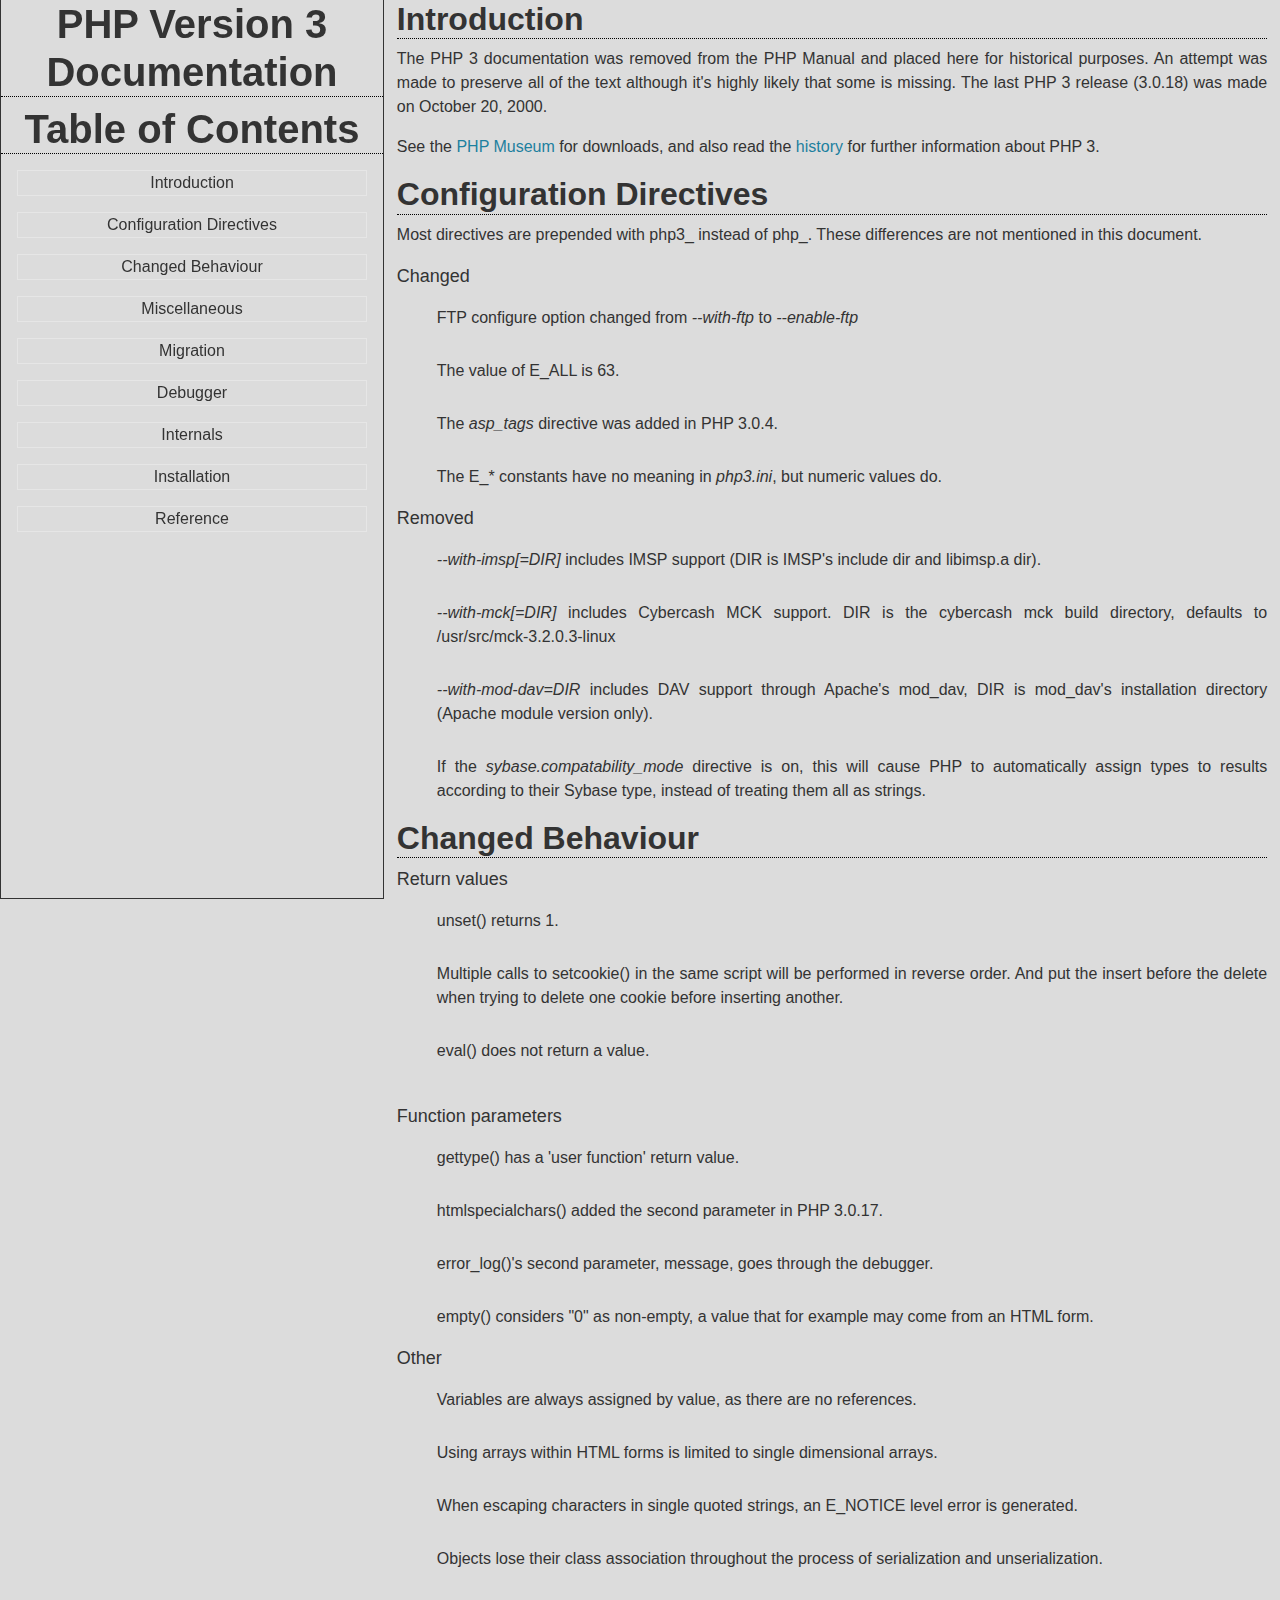
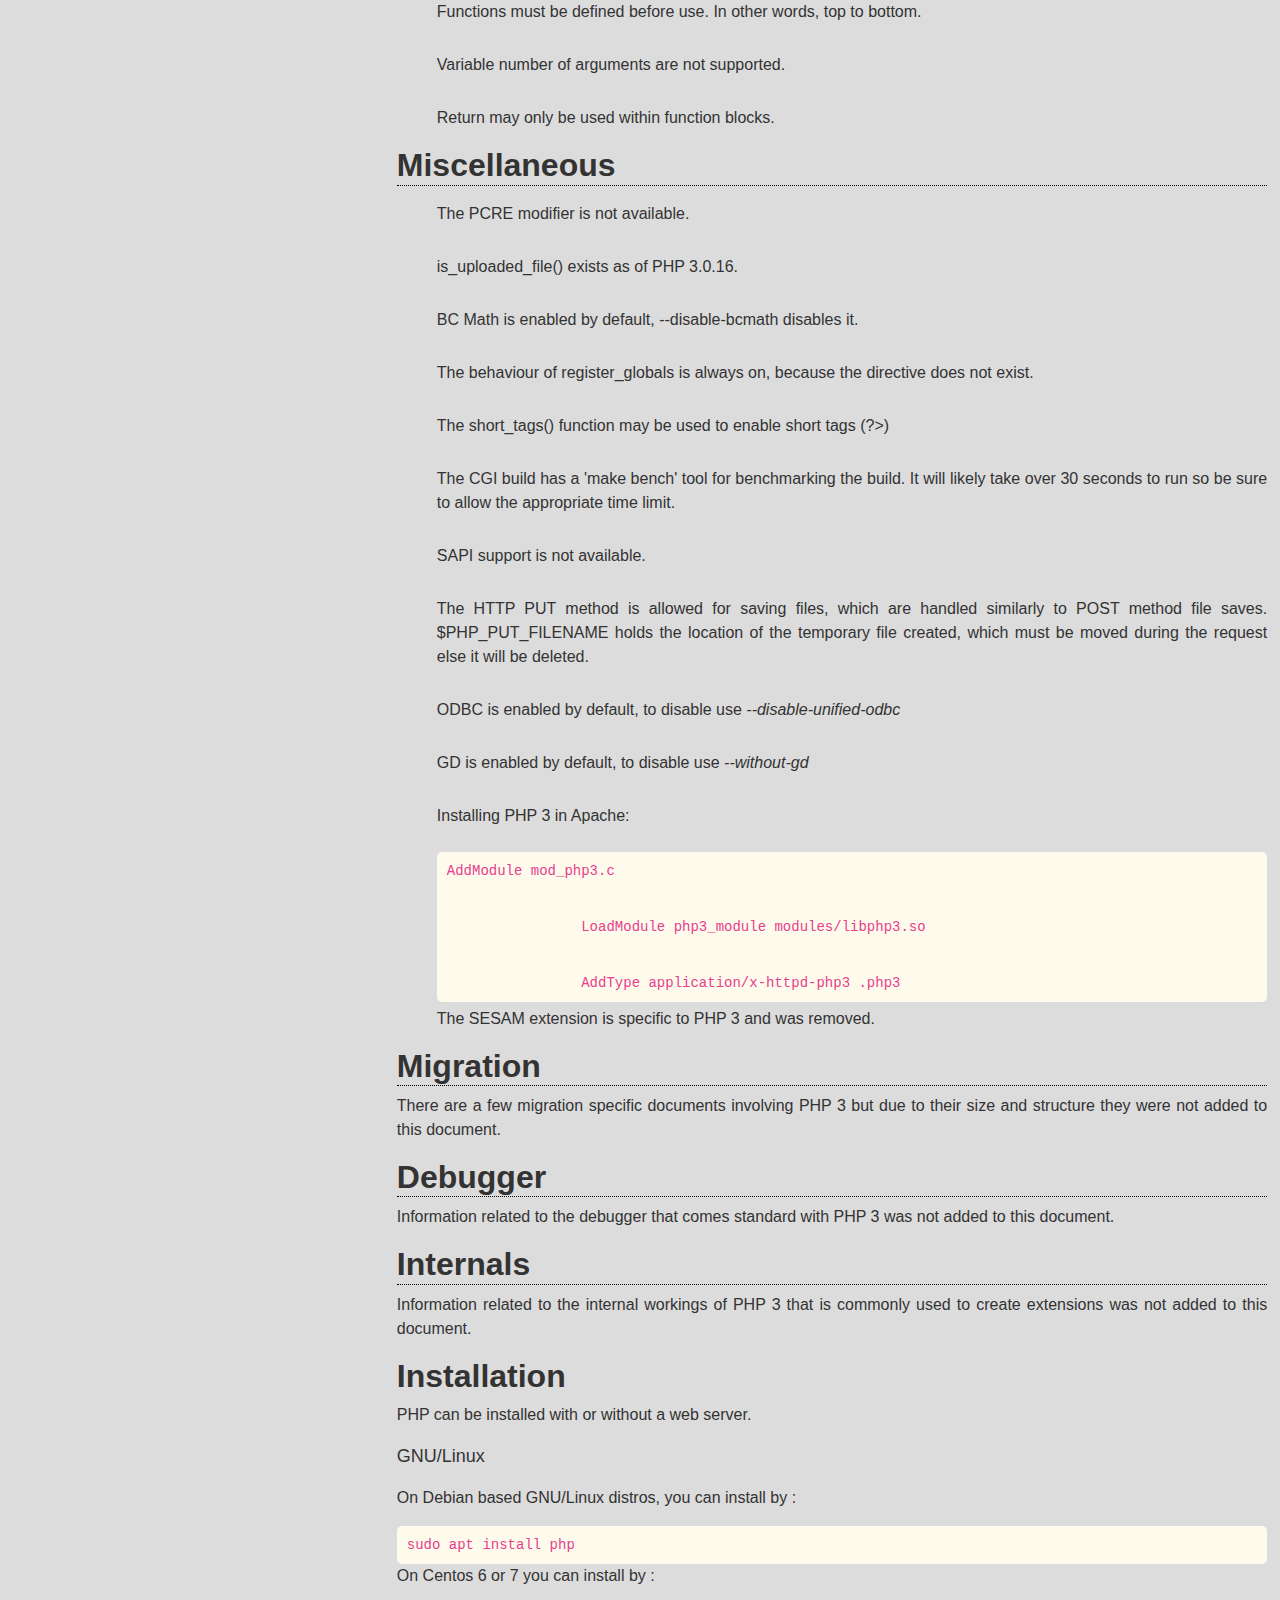
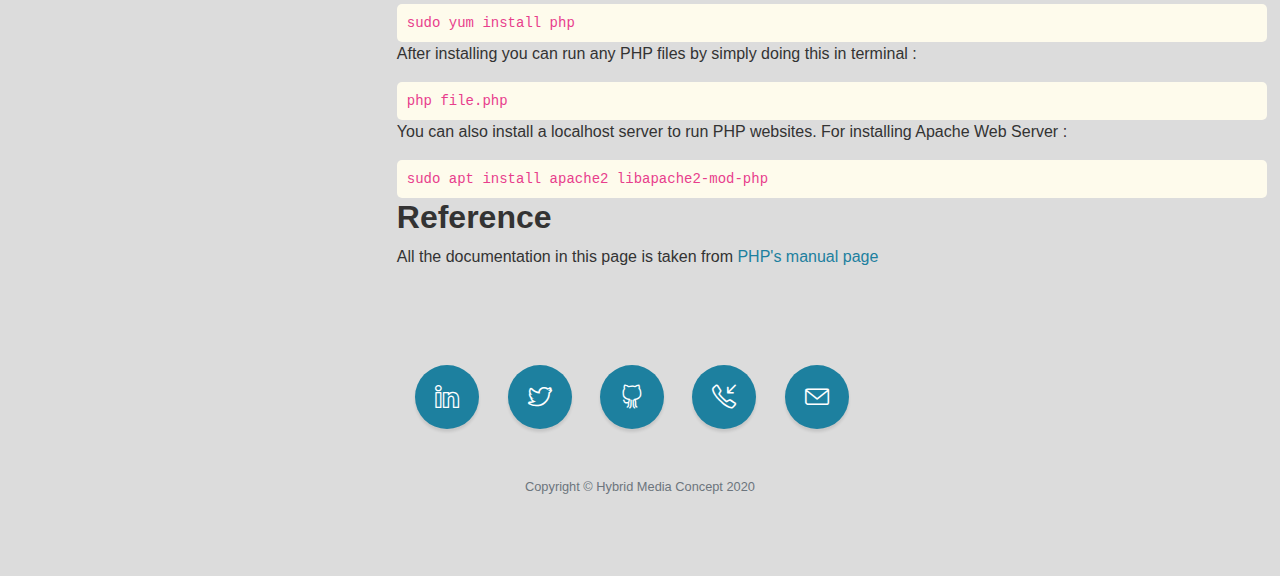
<file: Documentation/index.html>
<!DOCTYPE html>
<html lang="en">

<head>

  <meta charset="utf-8">
  <meta name="viewport" content="width=device-width, initial-scale=1, shrink-to-fit=no">
  <meta name="description" content="">
  <meta name="author" content="">

  <title>PHP Version 3 - Technical Documentation Page</title>

  <!-- Bootstrap Core CSS -->
  <link href="vendor/bootstrap/css/bootstrap.min.css" rel="stylesheet">

  <!-- Custom Fonts -->
  <link href="vendor/fontawesome-free/css/all.min.css" rel="stylesheet" type="text/css">
  <link href="https://fonts.googleapis.com/css?family=Source+Sans+Pro:300,400,700,300italic,400italic,700italic" rel="stylesheet" type="text/css">
  <link href="vendor/simple-line-icons/css/simple-line-icons.css" rel="stylesheet">

  <!-- Custom CSS -->
  <link href="css/stylish-portfolio.min.css" rel="stylesheet">
    
  <style>
    body {
  font-family: 'Open Sans',Arial,sans-serif;
  line-height: 1.5;
  color: hsl(0, 0%, 20%);
}
    #navbar {
  position: fixed;
  top: -1px;
  left: 0px;
  width: 30vw;
  height: 100%;
  border-style: solid;
  border-width: 1px;
}

#navbar header {
  text-align: center;
}

#nav-list {
  list-style: none;
  padding-left: 0px;
  overflow-y:auto;
}

#nav-list li {
  border-style: solid;
  border-width: 1px;
  border-color: hsl(0, 0%, 90%);
  text-align: center;
}

#nav-list li:hover {
  animation-name: nav-list-item-color;
  animation-duration: 90ms;
  animation-fill-mode: forwards;
}

@keyframes nav-list-item-color {
  100% {
      background-color: hsl(200, 70%, 90%);
      border-width: 2px;
      border-color: hsl(200, 70%, 30%);
  }
}

.nav-link {
  text-decoration: inherit;
  color: inherit;
}

main {
  margin-left: 31vw;
  margin-right: 1vw;
}

main ol {
  list-style: disc;
}

main li {
  margin-top: 5px;
}

.main-section {
  text-align: justify;
}

code{
  background-color: hsl(50, 90%, 96%);
  display:block;
  line-height: 2;
  white-space: pre;
  word-wrap: normal;
  border-radius:5px;
  padding: 5px;
  padding-left: 10px;
}

@media(max-width: 950px) {
  #navbar {
    position: relative;
    width: 100%;
    border-style: none;
    height: auto;
  }
  #nav-list {
    max-height: 35vh;
    width: 100%;
  }
 
  main {
    margin: auto;
    margin-left: 1vw;
    margin-right: 1vw;
  }
}
</style>
</head>

<body style="background-color:#DCDCDC;" id="page-top">

  <!-- Nav Bar -->
  <nav id="navbar">
    <header>
      <h1 style="border-bottom: 1px dotted #000;">PHP Version 3 Documentation</h1>
      <h1 style="border-bottom: 1px dotted #000;">Table of Contents</h1>
    </header>
    <ol id="nav-list">
      <a href="#introduction" class="nav-link"><li>Introduction</li></a>
      <a href="#configuration_directives" class="nav-link"><li>Configuration Directives</li></a>
      <a href="#changed_behaviour" class="nav-link"><li>Changed Behaviour</li></a>
      <a href="#miscellaneous" class="nav-link"><li>Miscellaneous</li></a>
      <a href="#migration" class="nav-link"><li>Migration</li></a>
      <a href="#debugger" class="nav-link">
      <li>Debugger</li></a>
      <a href="#internals" class="nav-link"><li>Internals</li></a>
      <a href="#installation" class="nav-link"><li>Installation</li></a>
	  <a href="#reference" class="nav-link"><li>Reference</li></a>
    </ol>
  </nav>
    
    <main id="main-doc">

  <!-- Introduction -->
  <section id="introduction" class="main-section">
      <header>
        <h2 style="border-bottom: 1px dotted #000;">Introduction</h2>
      </header>
      <article>
      <p>
        The PHP 3 documentation was removed from the PHP Manual and placed here for historical purposes. An attempt was made to preserve all of the text although it's highly likely that some is missing. The last PHP 3 release (3.0.18) was made on October 20, 2000.
      </p>
      <p>
        See the <a href="https://museum.php.net/">PHP Museum</a> for downloads, and also read the <a href="https://www.php.net/history">history</a> for further information about PHP 3.
      </p>
      </article>
    </section>

  <!-- Configuration Directives -->
  <section id="configuration_directives" class="main-section">
      <header>
        <h2 style="border-bottom: 1px dotted #000;">Configuration Directives</h2>
      </header>
      <article>
      <p>Most directives are prepended with php3_ instead of php_. These differences are not mentioned in this document.</p>
      <p style="font-size:large;">Changed</p>
      <p>
        <ol style="list-style:none;">
          <li>FTP configure option changed from <em>--with-ftp</em> to <em>--enable-ftp</em></li><br>
          <li>The value of E_ALL is 63.</li><br>
          <li>The <em>asp_tags</em> directive was added in PHP 3.0.4.</li><br>
          <li>The E_* constants have no meaning in <em>php3.ini</em>, but numeric values do.</li>
        </ol>
      </p>
      <p style="font-size:large;">Removed</p>
      <p>
        <ol style="list-style:none;">
          <li><em>--with-imsp[=DIR]</em> includes IMSP support (DIR is IMSP's include dir and libimsp.a dir).</li><br>
          <li><em>--with-mck[=DIR]</em> includes Cybercash MCK support. DIR is the cybercash mck build directory, defaults to /usr/src/mck-3.2.0.3-linux</li><br>
          <li><em>--with-mod-dav=DIR</em> includes DAV support through Apache's mod_dav, DIR is mod_dav's installation directory (Apache module version only).</li><br>
          <li>If the <em>sybase.compatability_mode</em> directive is on, this will cause PHP to automatically assign types to results according to their Sybase type, instead of treating them all as strings.</li>
        </ol>
      </p>
      </article>
    </section>

  <!-- Changed Behaviour -->
  <section id="changed_behaviour" class="main-section">
      <header>
        <h2 style="border-bottom: 1px dotted #000;">Changed Behaviour</h2>
      </header>
      <article>
      <p style="font-size:large;">Return values</p>
      <p>
        <ol style="list-style:none;">
          <li>unset() returns 1.</li><br>
          <li>Multiple calls to setcookie() in the same script will be performed in reverse order. And put the insert before the delete when trying to delete one cookie before inserting another.</li><br>
          <li>eval() does not return a value.</li><br>
        </ol>
      </p>
      <p style="font-size:large;">Function parameters</p>
      <p>
        <ol style="list-style:none;">
          <li>gettype() has a 'user function' return value.</li><br>
          <li>htmlspecialchars() added the second parameter in PHP 3.0.17.</li><br>
          <li>error_log()'s second parameter, message, goes through the debugger.</li><br>
          <li>empty() considers "0" as non-empty, a value that for example may come from an HTML form.</li>
        </ol>
      </p>
      <p style="font-size:large;">Other</p>
      <p>
        <ol style="list-style:none;">
          <li>Variables are always assigned by value, as there are no references.</li><br>
          <li>Using arrays within HTML forms is limited to single dimensional arrays.</li><br>
          <li>When escaping characters in single quoted strings, an E_NOTICE level error is generated.</li><br>
          <li>Objects lose their class association throughout the process of serialization and unserialization.</li><br>
          <li>Functions must be defined before use. In other words, top to bottom.</li><br>
          <li>Variable number of arguments are not supported.</li><br>
          <li>Return may only be used within function blocks.</li>
        </ol>
      </p>
      </article>
    </section>

  <!-- Miscellaneous -->
  <section id="miscellaneous" class="main-section">
      <header>
        <h2 style="border-bottom: 1px dotted #000;">Miscellaneous</h2>
      </header>
      <article>
      <p>
        <ol style="list-style:none;">
          <li>The PCRE modifier is not available.</li><br>
          <li>is_uploaded_file() exists as of PHP 3.0.16.</li><br>
          <li>BC Math is enabled by default, --disable-bcmath disables it.</li><br>
          <li>The behaviour of register_globals is always on, because the directive does not exist.</li><br>
          <li>The short_tags() function may be used to enable short tags (?>)</li><br>
          <li>The CGI build has a 'make bench' tool for benchmarking the build. It will likely take over 30 seconds to run so be sure to allow the appropriate time limit.</li><br>
          <li>SAPI support is not available.</li><br>
          <li>The HTTP PUT method is allowed for saving files, which are handled similarly to POST method file saves. $PHP_PUT_FILENAME holds the location of the temporary file created, which must be moved during the request else it will be deleted.</li><br>
          <li>ODBC is enabled by default, to disable use <em>--disable-unified-odbc</em></li><br>
          <li>GD is enabled by default, to disable use <em>--without-gd</em></li><br>
          <li>Installing PHP 3 in Apache:</li><br>
           <code>AddModule mod_php3.c<br>
                LoadModule php3_module modules/libphp3.so<br>
                AddType application/x-httpd-php3 .php3</code>
          <li>The SESAM extension is specific to PHP 3 and was removed.</li>
        </ol>
      </p>
      </article>
    </section>

  <!-- Migration -->
  <section id="migration" class="main-section">
      <header>
        <h2 style="border-bottom: 1px dotted #000;">Migration</h2>
      </header>
      <article>
      <p>
        There are a few migration specific documents involving PHP 3 but due to their size and structure they were not added to this document.
      </p>
      </article>
    </section>

  <!-- Debugger -->
  <section id="debugger" class="main-section">
      <header>
        <h2 style="border-bottom: 1px dotted #000;">Debugger</h2>
      </header>
      <article>
      <p>
        Information related to the debugger that comes standard with PHP 3 was not added to this document.
      </p>
      </article>
    </section>

  <!-- Internals -->
    <section id="internals" class="main-section">
      <header>
        <h2 style="border-bottom: 1px dotted #000;">Internals</h2>
      </header>
      <article>
      <p>
        Information related to the internal workings of PHP 3 that is commonly used to create extensions was not added to this document.
      </p>
      </article>
    </section>

   <!-- Installation -->
    <section id="installation" class="main-section">
      <header>
        <h2>Installation</h2>
      </header>
      <article>
      <p>PHP can be installed with or without a web server.</p>
      <p style="font-size:large;">GNU/Linux</p>
      <p>On Debian based GNU/Linux distros, you can install by :</p>
      <code>sudo apt install php</code>
      <p>On Centos 6 or 7 you can install by :</p>
      <code>sudo yum install php</code>
      <p>After installing you can run any PHP files by simply doing this in terminal :</p>
      <code>php file.php</code>
      <p>You can also install a localhost server to run PHP websites. For installing Apache Web Server :</p>
      <code>sudo apt install apache2 libapache2-mod-php</code>
      </article>
    </section>

  <!-- Reference -->
    <section id="reference" class="main-section">
      <header>
        <h2>Reference</h2>
      </header>
      <article>
      <p>All the documentation in this page is taken from <a href="https://www.php.net/manual/php3.php">PHP's manual page</a></p>
      </article>
    </section>
  </main>

  <!-- Footer -->
  <footer class="footer text-center">
    <div class="container">
      <ul class="list-inline mb-5">
        <li class="list-inline-item">
          <a class="social-link rounded-circle text-white mr-3" href="https://www.linkedin.com/in/collins-okwologu-a80955b1/">
            <i class="icon-social-linkedin"></i>
          </a>
        </li>
        <li class="list-inline-item">
          <a class="social-link rounded-circle text-white mr-3" href="https://twitter.com/Okwologu_">
            <i class="icon-social-twitter"></i>
          </a>
        </li>
        <li class="list-inline-item">
          <a class="social-link rounded-circle text-white mr-3" href="https://github.com/Collins975">
            <i class="icon-social-github"></i>
          </a>
        </li>
        <li class="list-inline-item">
          <a class="social-link rounded-circle text-white mr-3" href="tel:+234-706-380-9035">
            <i class="icon-call-in"></i>
          </a>
        </li>
        <li class="list-inline-item">
          <a class="social-link rounded-circle text-white mr-3" href="mailto: collinsokwologu975@gmail.com">
            <i class="icon-envelope"></i>
          </a>
        </li>
      </ul>
      <p class="text-muted small mb-0">Copyright &copy; Hybrid Media Concept 2020</p>
    </div>
  </footer>

  <!-- Scroll to Top Button-->
  <a class="scroll-to-top rounded js-scroll-trigger" href="#page-top">
    <i class="fas fa-angle-up"></i>
  </a>

  <!-- Bootstrap core JavaScript -->
  <script src="vendor/jquery/jquery.min.js"></script>
  <script src="vendor/bootstrap/js/bootstrap.bundle.min.js"></script>

  <!-- Plugin JavaScript -->
  <script src="vendor/jquery-easing/jquery.easing.min.js"></script>

  <!-- Custom scripts for this template -->
  <script src="js/stylish-portfolio.min.js"></script>

</body>

</html>
</file>
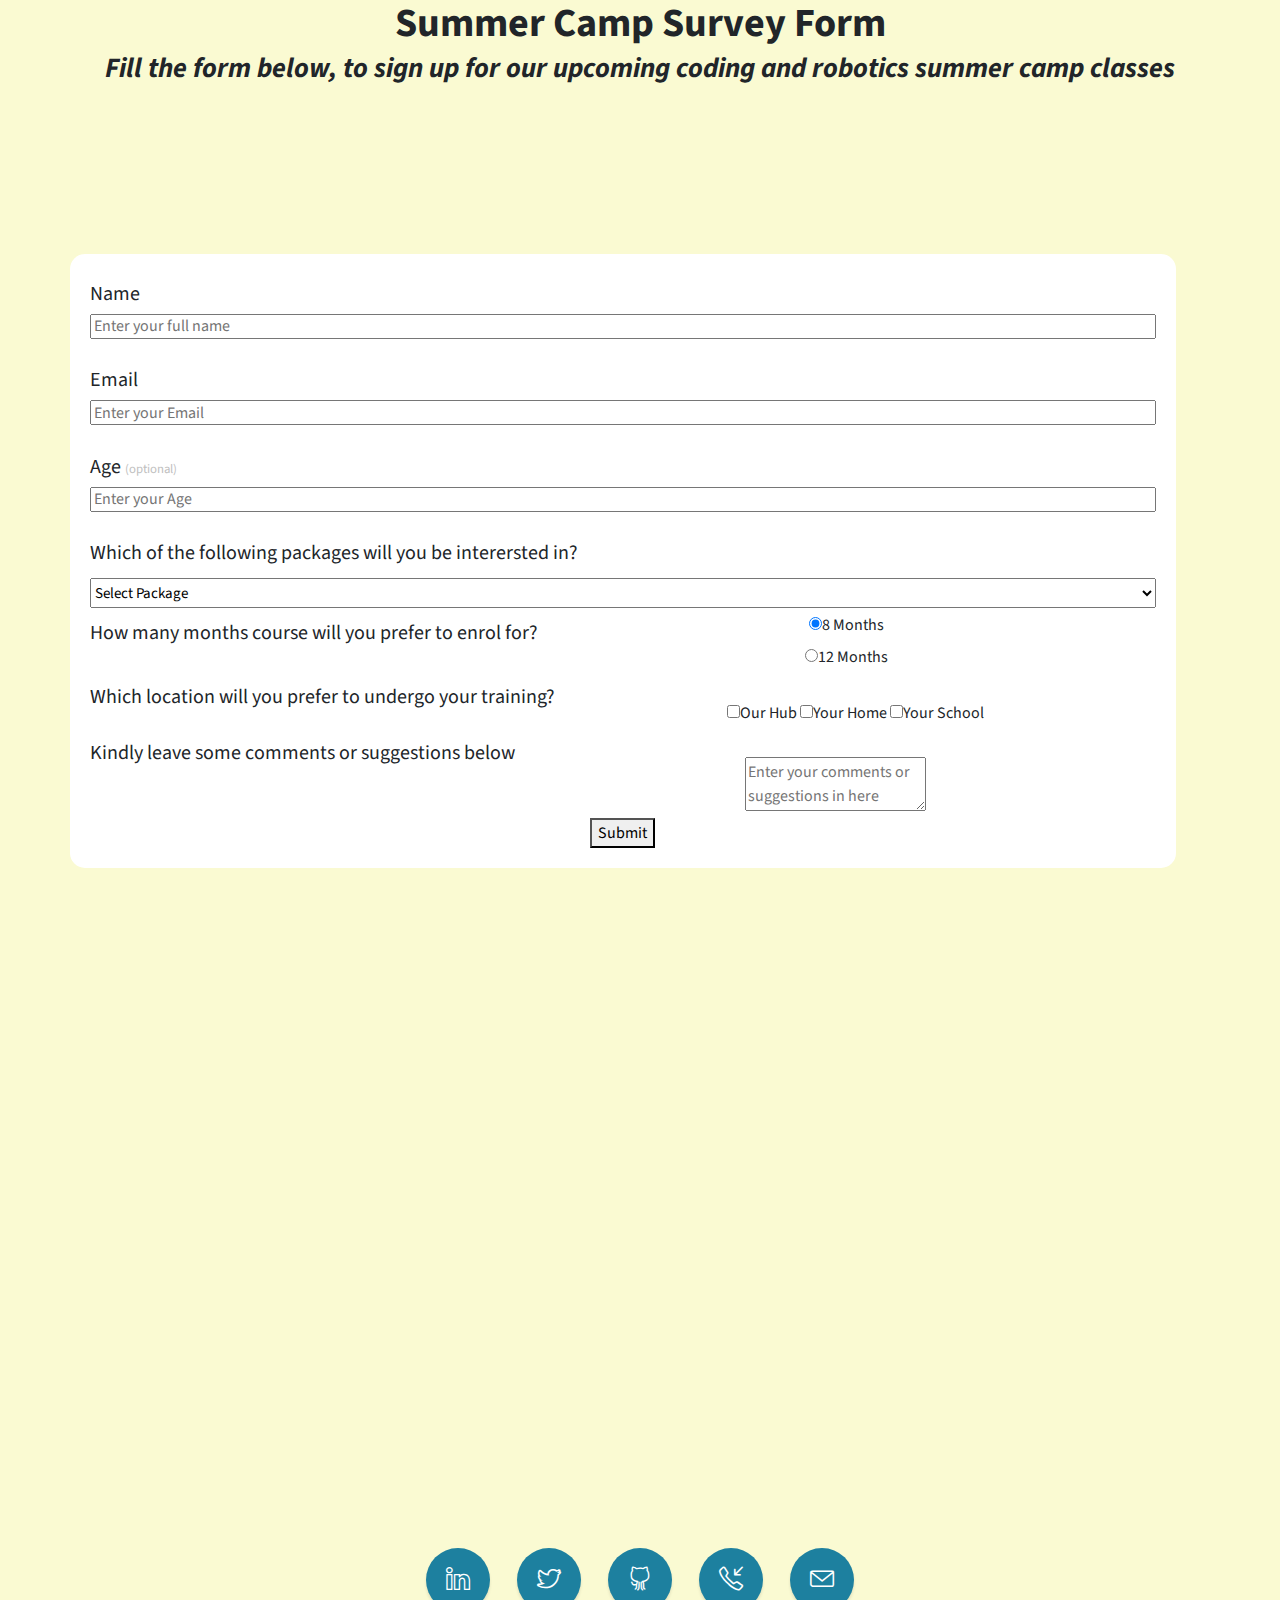
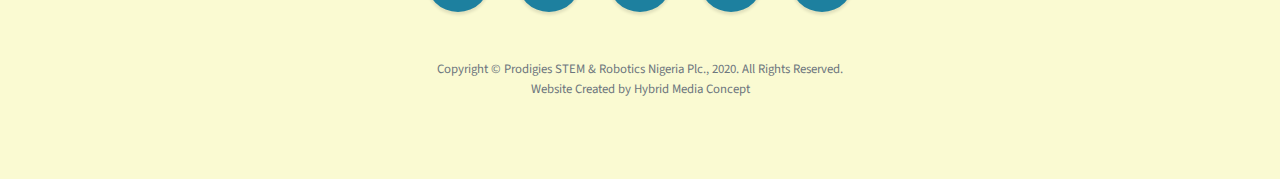
<file: Form/index.html>
<!DOCTYPE html>
<html lang="en">

<head>

  <meta charset="utf-8">
  <meta name="viewport" content="width=device-width, initial-scale=1, shrink-to-fit=no">
  <meta name="description" content="">
  <meta name="author" content="">

  <title>Prodigies - STEM & Robotics</title>

  <!-- Bootstrap Core CSS -->
  <link href="vendor/bootstrap/css/bootstrap.min.css" rel="stylesheet">

  <!-- Custom Fonts -->
  <link href="vendor/fontawesome-free/css/all.min.css" rel="stylesheet" type="text/css">
  <link href="https://fonts.googleapis.com/css?family=Source+Sans+Pro:300,400,700,300italic,400italic,700italic" rel="stylesheet" type="text/css">
  <link href="vendor/simple-line-icons/css/simple-line-icons.css" rel="stylesheet">

  <!-- Custom CSS -->
  <link href="css/stylish-portfolio.min.css" rel="stylesheet">

</head>

<body style="background-color:lightgoldenrodyellow;" id="page-top">

  <!-- Header -->
  <header class="d-flex">
    <div class="container text-center my-auto">
      <h1 class="mb-1">Summer Camp Survey Form</h1>
      <h3 class="mb-5">
        <em>Fill the form below, to sign up for our upcoming coding and robotics summer camp classes</em>
      </h3>
  </header>

  <!-- Form -->
  <section class="content-section" id="about">
    <div class="container text-center">
      <div class="row">
        <form style="background-color:white; width:97%; border-radius:15px; padding:20px;" id="survey-form">
    <div style="margin:0 auto 1.35rem auto; padding:0.35;">
      <label style="float: left; font-size :20px; margin: 5px 0 5px 0;" id="name-label" for="name">Name</label>
      <input style="height: 25px; width:100%;" type="text" name="name" id="name" placeholder="Enter your full name" required />
    </div>
    <div style="margin:0 auto 1.35rem auto; padding:0.35;">
      <label style="float: left; font-size :20px; margin: 5px 0 5px 0;" id="email-label" for="email">Email</label>
      <input style="height: 25px; width:100%;" type="email" name="email" id="email" placeholder="Enter your Email" required /> 
    </div>
    <div style="margin:0 auto 1.35rem auto; padding:0.35;">
      <label style="float: left; font-size :20px; margin: 5px 0 5px 0;" id="number-label" for="number">Age<span style="margin-left: 0.25rem; font-size: 0.8rem; color: #C0C0C0;">(optional)</span></label>
      <input style="height: 25px; width:100%;" type="number" name="age" id="number" min="5" max="18" placeholder="Enter your Age" />
    </div>
    <div style="margin:0 auto 1.35rem auto; padding:0.35;">
      <p style="float: left; font-size :20px; margin: 5px 0 5px 0;">Which of the following packages will you be interersted in?</p>
      <select p style="float: left; font-size :15px; margin:5px 0 5px 0; height:30px; width:100%;" id="dropdown" name="role" required>
        <option disabled selected value>Select Package</option>
        <option value="coding">Coding</option>
        <option value="robotics">Robotics</option>
        <option value="game-design">Game Design</option>
        <option value="html-css">Html & CSS</option>
      </select>
    </div>
    <div>
      <p style="float: left; font-size :20px; margin: 5px 0 5px 0;">How many months course will you prefer to enrol for?</p><br>
      <label><input name="coding-robotics" value="8-months" type="radio" checked />8 Months</label><br>
      <label><input name="coding-robotics" value="12-months" type="radio" />12 Months</label><br>
    </div>
    <div>
      <P style="float: left; font-size :20px; margin: 5px 0 5px 0;">Which location will you prefer to undergo your training?</p><br>
      <label><input name="favourite" value="our-hub" type="checkbox" />Our Hub</label>
      <label><input name="favourite" value="your-home" type="checkbox" />Your Home</label>
      <label><input name="favourite" value="your-school" type="checkbox" />Your School</label>
    </div>
    <div>
      <p style="float: left; font-size :20px; margin: 5px 0 5px 0;">Kindly leave some comments or suggestions below</p><br>
      <textarea placeholder="Enter your comments or suggestions in here"></textarea>
    </div>
    <div>
      <button type="submit" id="submit">Submit</button>
    </div>
  </form>
      </div>
    </div>
  </section>

  <!-- Map -->
  <div id="contact" class="map">
    <iframe src="https://www.google.com/maps/embed?pb=!1m18!1m12!1m3!1d3964.2725167147023!2d3.3626921148565114!3d6.487133725384571!2m3!1f0!2f0!3f0!3m2!1i1024!2i768!4f13.1!3m3!1m2!1s0x103b8c71616eebd1%3A0x7308b0a1970074f1!2sLeeZ%20World%20Enterprises!5e0!3m2!1sen!2sng!4v1602259371288!5m2!1sen!2sng" width="600" height="450" frameborder="0" style="border:0;" allowfullscreen="" aria-hidden="false" tabindex="0"></iframe>
    <br />
    <small>
      <a href="https://www.google.com/maps/place/LeeZ+World+Enterprises/@6.4871337,3.3626921,17z/data=!3m1!4b1!4m5!3m4!1s0x103b8c71616eebd1:0x7308b0a1970074f1!8m2!3d6.4871284!4d3.3648808"></a>
    </small>
  </div>

  <!-- Footer -->
  <footer class="footer text-center">
    <div class="container">
      <ul class="list-inline mb-5">
        <li class="list-inline-item">
          <a class="social-link rounded-circle text-white mr-3" href="https://www.linkedin.com/in/collins-okwologu-a80955b1/">
            <i class="icon-social-linkedin"></i>
          </a>
        </li>
        <li class="list-inline-item">
          <a class="social-link rounded-circle text-white mr-3" href="https://twitter.com/Okwologu_">
            <i class="icon-social-twitter"></i>
          </a>
        </li>
        <li class="list-inline-item">
          <a class="social-link rounded-circle text-white mr-3" href="https://github.com/Collins975">
            <i class="icon-social-github"></i>
          </a>
        </li>
        <li class="list-inline-item">
          <a class="social-link rounded-circle text-white mr-3" href="tel:+234-706-380-9035">
            <i class="icon-call-in"></i>
          </a>
        </li>
        <li class="list-inline-item">
          <a class="social-link rounded-circle text-white" href="mailto: collinsokwologu975@gmail.com">
            <i class="icon-envelope"></i>
          </a>
        </li>
      </ul>
      <p class="text-muted small mb-0">Copyright &copy; Prodigies STEM & Robotics Nigeria Plc., 2020. All Rights Reserved.</p>
      <p class="text-muted small mb-0">Website Created by Hybrid Media Concept</p>
    </div>
  </footer>

  <!-- Scroll to Top Button-->
  <a class="scroll-to-top rounded js-scroll-trigger" href="#page-top">
    <i class="fas fa-angle-up"></i>
  </a>

  <!-- Bootstrap core JavaScript -->
  <script src="vendor/jquery/jquery.min.js"></script>
  <script src="vendor/bootstrap/js/bootstrap.bundle.min.js"></script>

  <!-- Plugin JavaScript -->
  <script src="vendor/jquery-easing/jquery.easing.min.js"></script>

  <!-- Custom scripts for this template -->
  <script src="js/stylish-portfolio.min.js"></script>

</body>

</html>
</file>
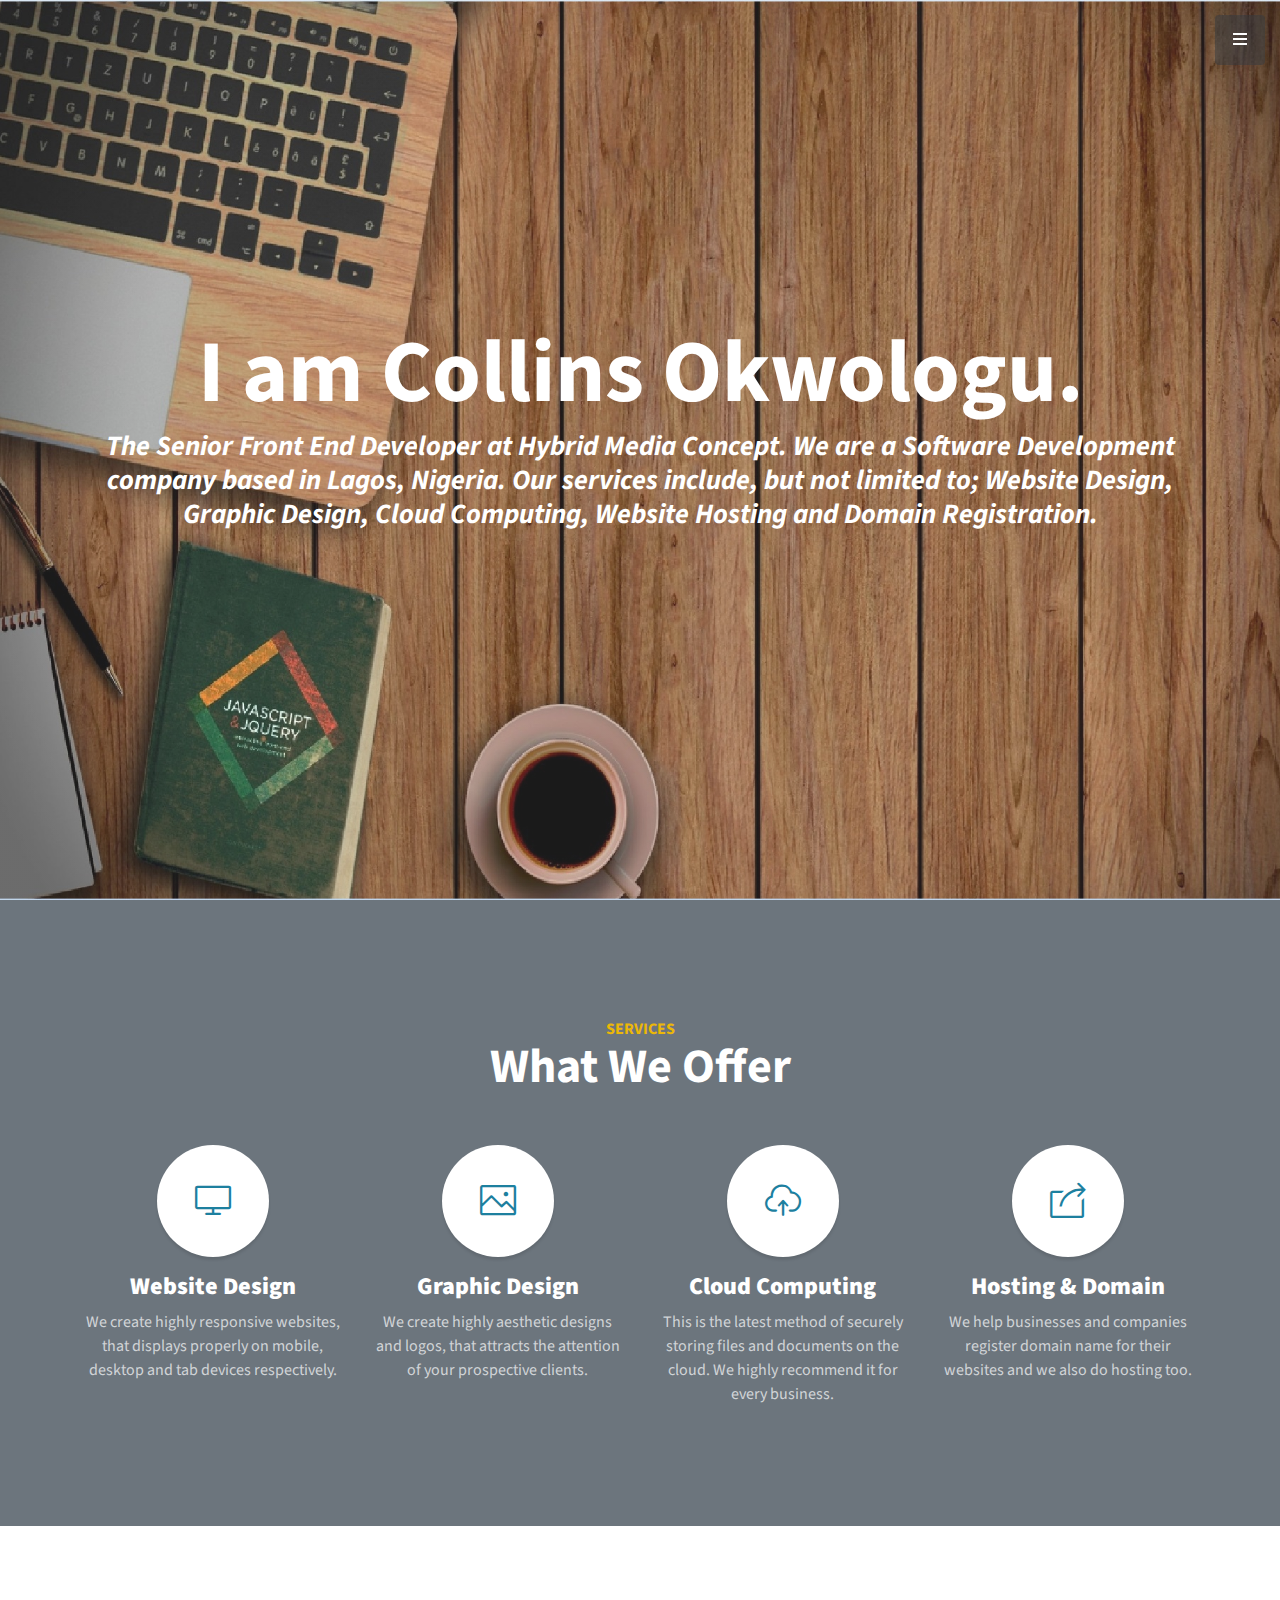
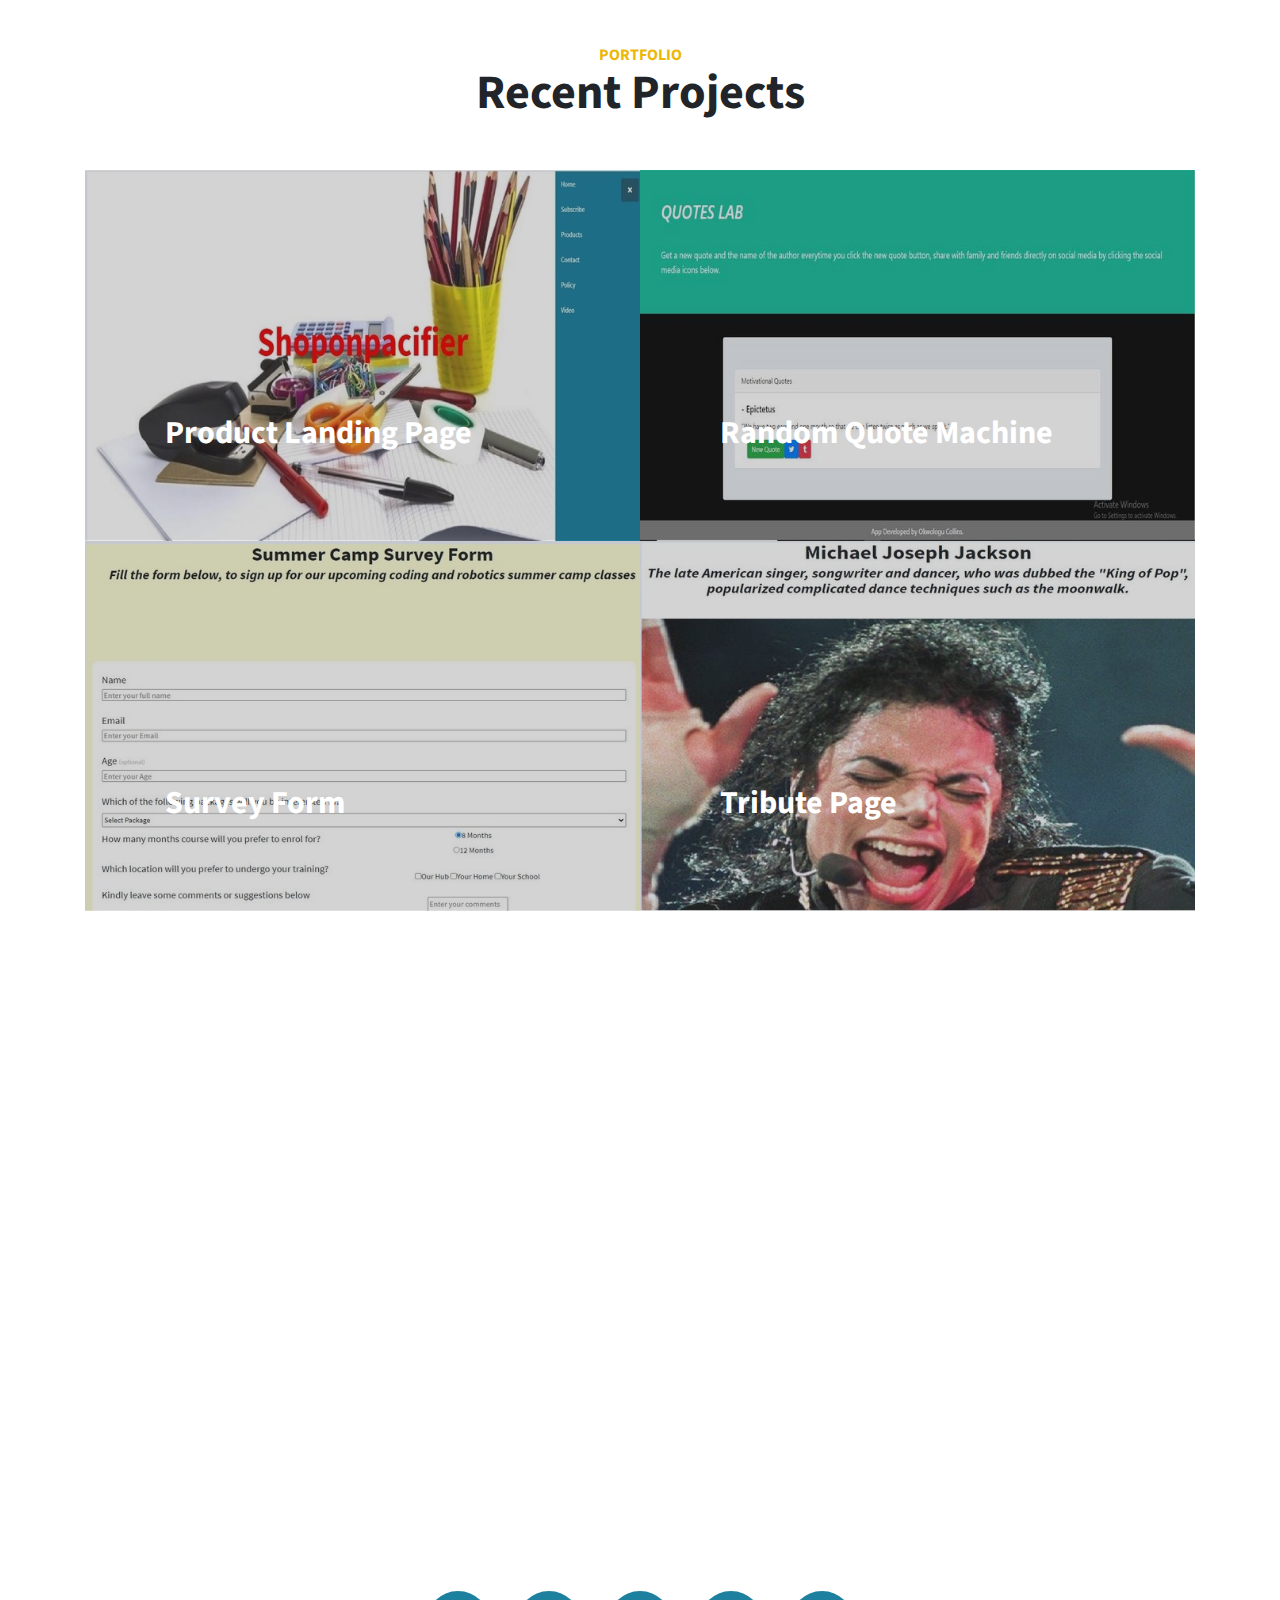
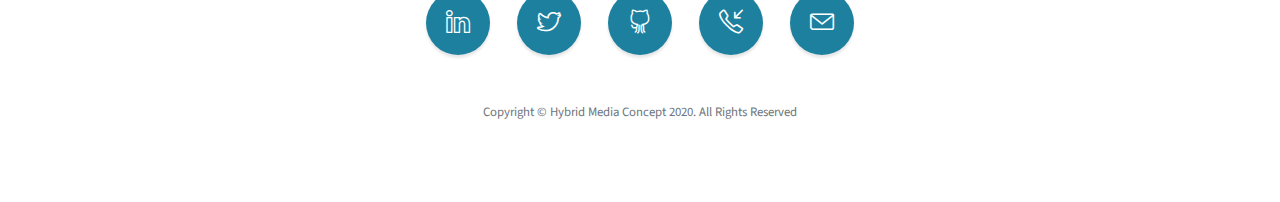
<file: Portfolio/index.html>
<!DOCTYPE html>
<html lang="en">

<head>

  <meta charset="utf-8">
  <meta name="viewport" content="width=device-width, initial-scale=1, shrink-to-fit=no">
  <meta name="description" content="">
  <meta name="author" content="">

  <title>Hybrid Media Concept - Portfolio Webpage</title>

  <!-- Bootstrap Core CSS -->
  <link href="vendor/bootstrap/css/bootstrap.min.css" rel="stylesheet">

  <!-- Custom Fonts -->
  <link href="vendor/fontawesome-free/css/all.min.css" rel="stylesheet" type="text/css">
  <link href="https://fonts.googleapis.com/css?family=Source+Sans+Pro:300,400,700,300italic,400italic,700italic" rel="stylesheet" type="text/css">
  <link href="vendor/simple-line-icons/css/simple-line-icons.css" rel="stylesheet">

  <!-- Custom CSS -->
  <link href="css/stylish-portfolio.min.css" rel="stylesheet">

  <style>
    #calory {
	color: yellow;
	font-weight: bold;
  }
  </style>
</head>

<body id="page-top">

  <!-- Navigation -->
  <a class="menu-toggle rounded" href="#">
    <i class="fas fa-bars"></i>
  </a>
  <nav id="sidebar-wrapper">
    <ul class="sidebar-nav">
      <li class="sidebar-nav-item">
        <a class="js-scroll-trigger" href="#about">About Us</a>
      </li>
      <li class="sidebar-nav-item">
        <a class="js-scroll-trigger" href="#services">Our Services</a>
      </li>
      <li class="sidebar-nav-item">
        <a class="js-scroll-trigger" href="#portfolio">Our Portfolio</a>
      </li>
      <li class="sidebar-nav-item">
        <a class="js-scroll-trigger" href="#contact">Contact Us</a>
      </li>
    </ul>
  </nav>

  <!-- Header -->
  <header class="masthead d-flex" id="about">
    <div class="container text-center my-auto">
      <h1 style="color:white;" class="mb-1">I am Collins Okwologu.</h1>
      <h3 style="color:white;" class="mb-5">
        <em>The Senior Front End Developer at Hybrid Media Concept. We are a Software Development company based in Lagos, Nigeria. Our services include, but not limited to; Website Design, Graphic Design, Cloud Computing, Website Hosting and Domain Registration.</em>
      </h3>
    </div>
    <div class="overlay"></div>
  </header>

  <!-- Services -->
  <section class="content-section bg-secondary text-white text-center" id="services">
    <div class="container">
      <div class="content-section-heading">
        <h3 class="text-secondary mb-0">Services</h3>
        <h2 class="mb-5">What We Offer</h2>
      </div>
      <div class="row">
        <div class="col-lg-3 col-md-6 mb-5 mb-lg-0">
          <span class="service-icon rounded-circle mx-auto mb-3">
            <i class="icon-screen-desktop"></i>
          </span>
          <h4>
            <strong>Website Design</strong>
          </h4>
          <p class="text-faded mb-0">We create highly responsive websites, that displays properly on mobile, desktop and tab devices respectively.</p>
        </div>
        <div class="col-lg-3 col-md-6 mb-5 mb-lg-0">
          <span class="service-icon rounded-circle mx-auto mb-3">
            <i class="icon-picture"></i>
          </span>
          <h4>
            <strong>Graphic Design</strong>
          </h4>
          <p class="text-faded mb-0">We create highly aesthetic designs and logos, that attracts the attention of your prospective clients.</p>
        </div>
        <div class="col-lg-3 col-md-6 mb-5 mb-md-0">
          <span class="service-icon rounded-circle mx-auto mb-3">
            <i class="icon-cloud-upload"></i>
          </span>
          <h4>
            <strong>Cloud Computing</strong>
          </h4>
          <p class="text-faded mb-0">This is the latest method of securely storing files and documents on the cloud. We highly recommend it for every business.</p>
        </div>
        <div class="col-lg-3 col-md-6">
          <span class="service-icon rounded-circle mx-auto mb-3">
            <i class="icon-share-alt"></i>
          </span>
          <h4>
            <strong>Hosting & Domain</strong>
          </h4>
          <p class="text-faded mb-0">We help businesses and companies register domain name for their websites and we also do hosting too.</p>
        </div>
      </div>
    </div>
  </section>

  <!-- Portfolio -->
  <section class="content-section" id="portfolio">
    <div class="container">
      <div class="content-section-heading text-center">
        <h3 class="text-secondary mb-0">Portfolio</h3>
        <h2 class="mb-5">Recent Projects</h2>
      </div>
      <div class="row no-gutters">
        <div class="col-lg-6">
          <a class="portfolio-item" href="https://collins975.github.io/Shoponpacifier/" target="_blank">
            <div class="caption">
              <div class="caption-content">
                <div id="calory" class="h2" style="color: white;">Product Landing Page</div>
              </div>
            </div>
            <img class="img-fluid" src="img/portfolio-1.jpg" alt="">
          </a>
        </div>
        <div class="col-lg-6">
          <a class="portfolio-item" href="https://collins975.github.io/Quote/" target="_blank">
            <div class="caption">
              <div class="caption-content">
                <div id="calory" class="h2" style="color: white;">Random Quote Machine</div>
              </div>
            </div>
            <img class="img-fluid" src="img/portfolio-6.JPG" alt="">
          </a>
        </div>
        <div class="col-lg-6">
          <a class="portfolio-item" href="https://collins975.github.io/Form/" target="_blank">
            <div class="caption">
              <div class="caption-content">
                <div id="calory" class="h2" style="color: white;">Survey Form</div>
              </div>
            </div>
            <img class="img-fluid" src="img/portfolio-3.jpg" alt="">
          </a>
        </div>
        <div class="col-lg-6">
          <a class="portfolio-item" href="https://collins975.github.io/Tribute/" target="_blank">
            <div class="caption">
              <div class="caption-content">
                <div id="calory" class="h2" style="color: white;">Tribute Page</div>
              </div>
            </div>
            <img class="img-fluid" src="img/portfolio-4.jpg" alt="">
          </a>
        </div>
      </div>
    </div>
  </section>

  <!-- Map -->
  <div id="contact" class="map">
    <iframe src="https://www.google.com/maps/embed?pb=!1m18!1m12!1m3!1d3964.2725167147023!2d3.3626921148565114!3d6.487133725384571!2m3!1f0!2f0!3f0!3m2!1i1024!2i768!4f13.1!3m3!1m2!1s0x103b8c71616eebd1%3A0x7308b0a1970074f1!2sLeeZ%20World%20Enterprises!5e0!3m2!1sen!2sng!4v1602259371288!5m2!1sen!2sng" width="600" height="450" frameborder="0" style="border:0;" allowfullscreen="" aria-hidden="false" tabindex="0"></iframe>
    <br />
    <small>
      <a href="https://www.google.com/maps/place/LeeZ+World+Enterprises/@6.4871337,3.3626921,17z/data=!3m1!4b1!4m5!3m4!1s0x103b8c71616eebd1:0x7308b0a1970074f1!8m2!3d6.4871284!4d3.3648808"></a>
    </small>
  </div>

  <!-- Footer -->
  <footer class="footer text-center">
    <div class="container">
      <ul class="list-inline mb-5">
        <li class="list-inline-item">
          <a class="social-link rounded-circle text-white mr-3" href="https://www.linkedin.com/in/collins-okwologu-a80955b1/">
            <i class="icon-social-linkedin"></i>
          </a>
        </li>
        <li class="list-inline-item">
          <a class="social-link rounded-circle text-white mr-3" href="https://twitter.com/Okwologu_">
            <i class="icon-social-twitter"></i>
          </a>
        </li>
        <li class="list-inline-item">
          <a class="social-link rounded-circle text-white mr-3" href="https://github.com/Collins975">
            <i class="icon-social-github"></i>
          </a>
        </li>
        <li class="list-inline-item">
          <a class="social-link rounded-circle text-white mr-3" href="tel:+234-706-380-9035">
            <i class="icon-call-in"></i>
          </a>
        </li>
        <li class="list-inline-item">
          <a class="social-link rounded-circle text-white" href="mailto: collinsokwologu975@gmail.com">
            <i class="icon-envelope"></i>
          </a>
        </li>
      </ul>
      <p class="text-muted small mb-0">Copyright &copy; Hybrid Media Concept 2020. All Rights Reserved</p>
    </div>
  </footer>

  <!-- Scroll to Top Button-->
  <a class="scroll-to-top rounded js-scroll-trigger" href="#page-top">
    <i class="fas fa-angle-up"></i>
  </a>

  <!-- Bootstrap core JavaScript -->
  <script src="vendor/jquery/jquery.min.js"></script>
  <script src="vendor/bootstrap/js/bootstrap.bundle.min.js"></script>

  <!-- Plugin JavaScript -->
  <script src="vendor/jquery-easing/jquery.easing.min.js"></script>

  <!-- Custom scripts for this template -->
  <script src="js/stylish-portfolio.min.js"></script>

</body>

</html>
</file>
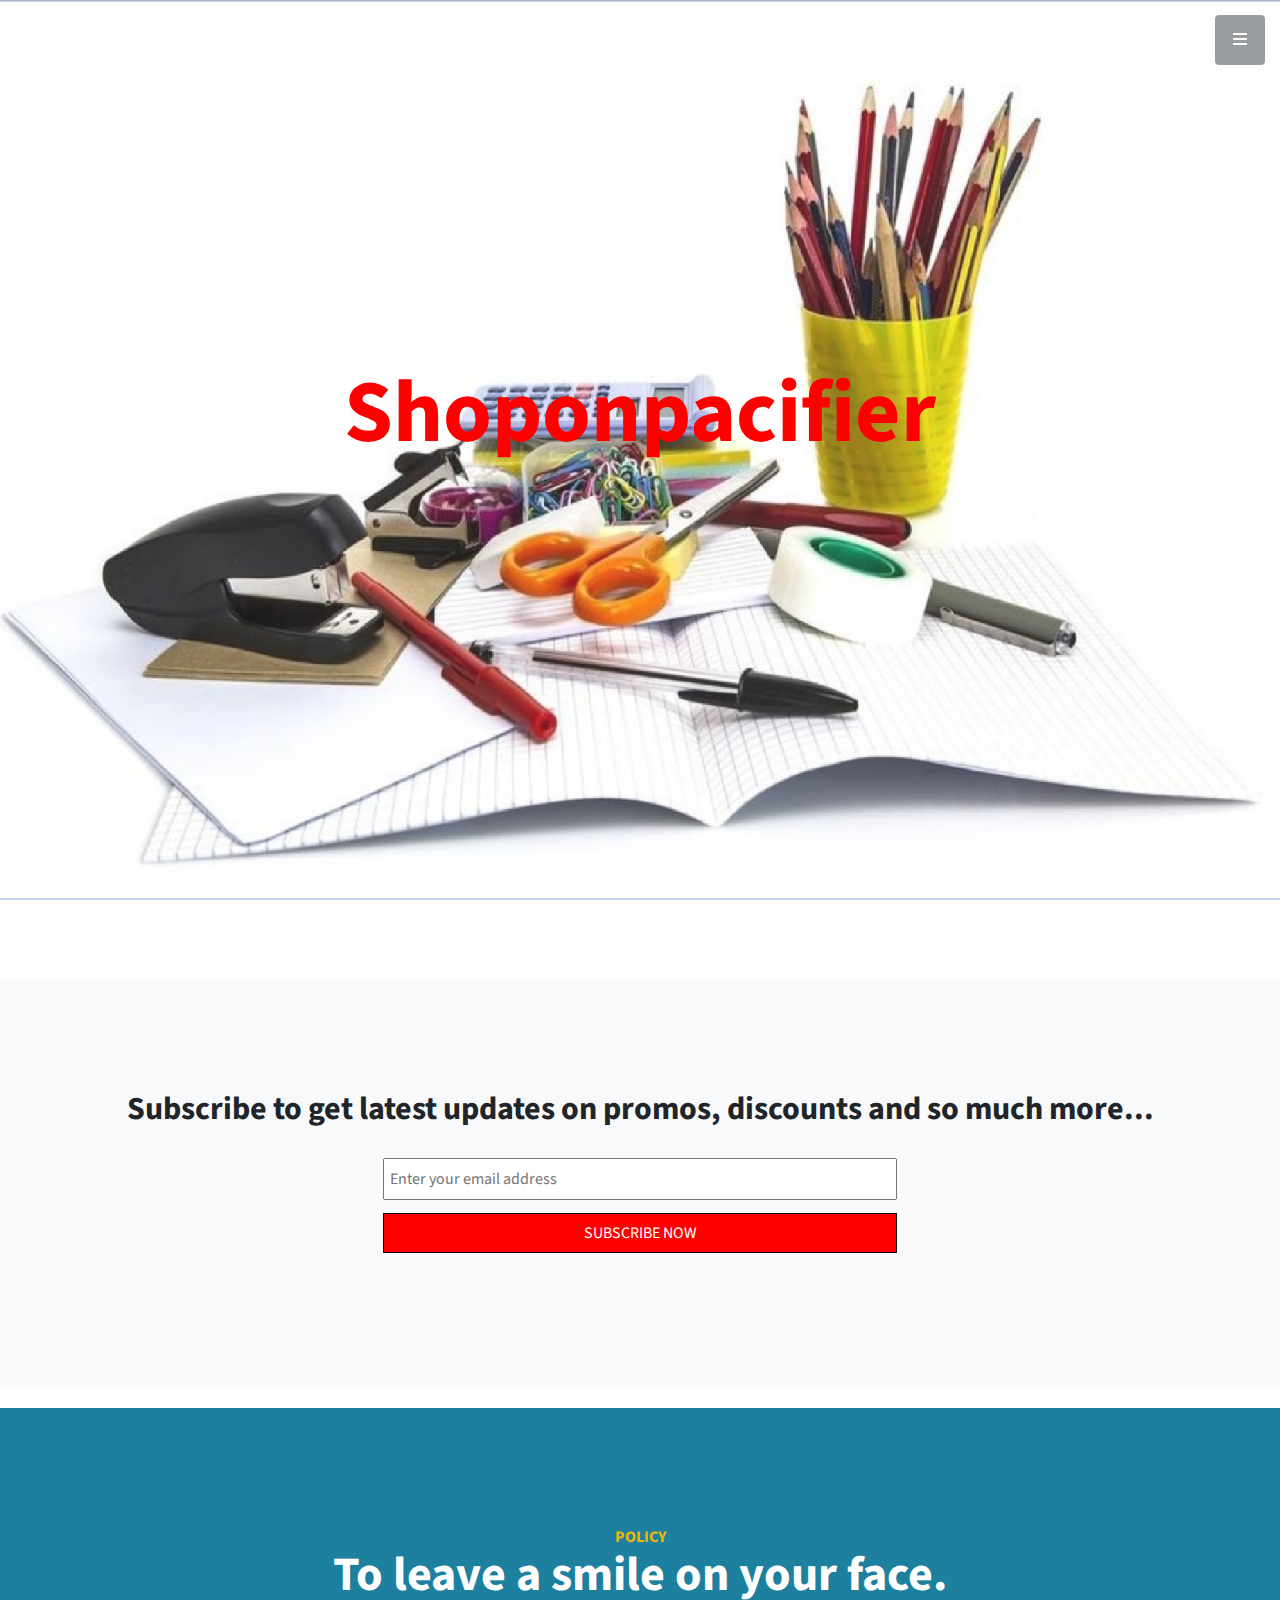
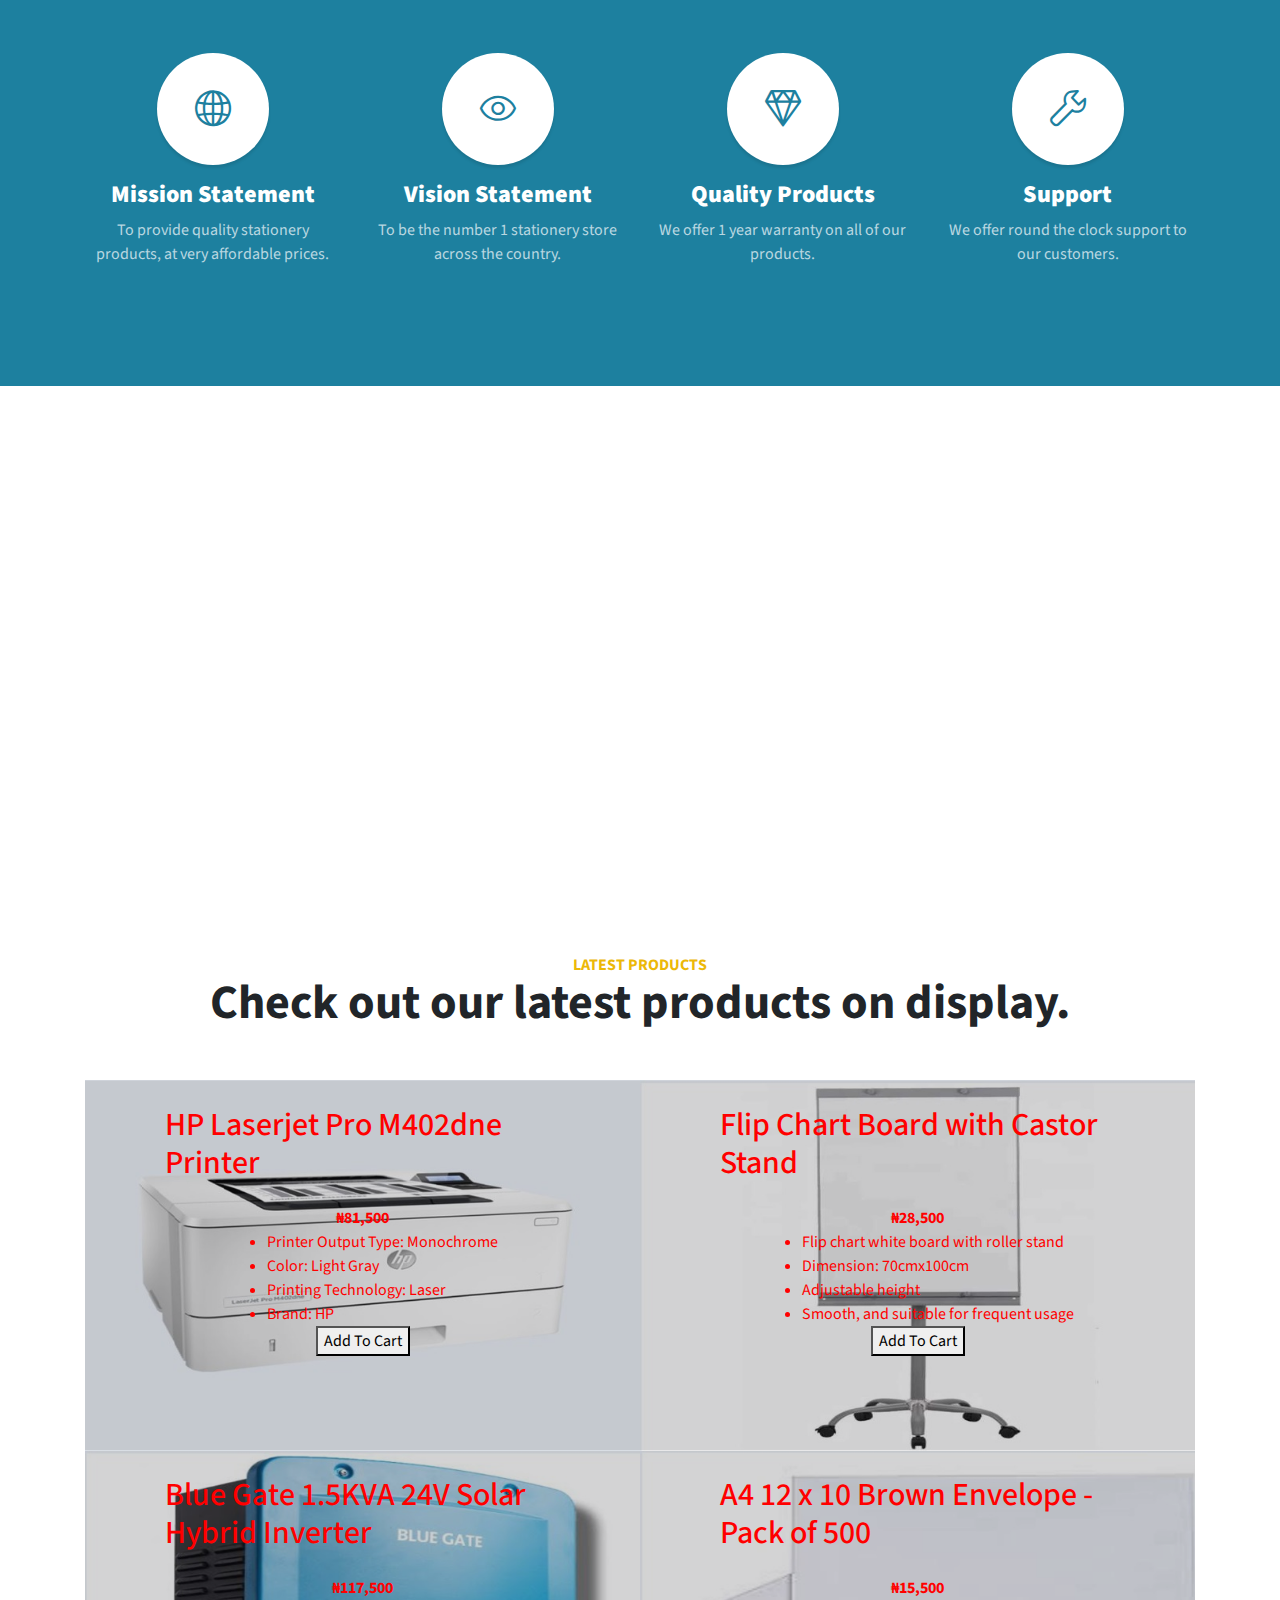
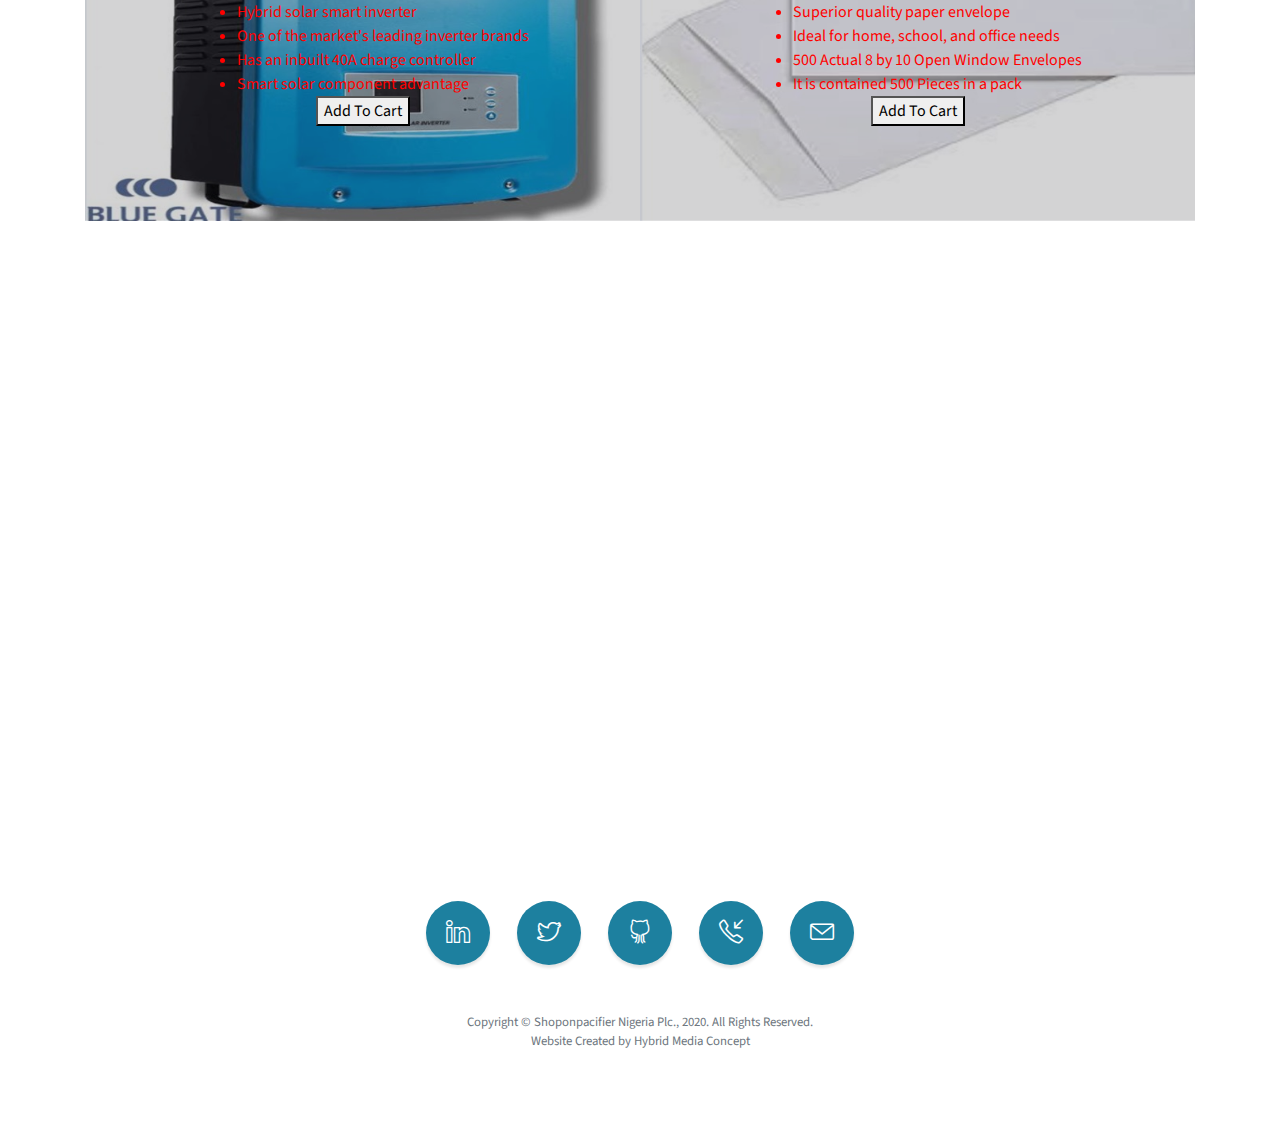
<file: Shoponpacifier/index.html>
<!DOCTYPE html>
<html lang="en">

<head>

  <meta charset="utf-8">
  <meta name="viewport" content="width=device-width, initial-scale=1, shrink-to-fit=no">
  <meta name="description" content="">
  <meta name="author" content="">

  <title>Shoponpacifier - Product Landing Page</title>

  <!-- Bootstrap Core CSS -->
  <link href="vendor/bootstrap/css/bootstrap.min.css" rel="stylesheet">

  <!-- Custom Fonts -->
  <link href="vendor/fontawesome-free/css/all.min.css" rel="stylesheet" type="text/css">
  <link href="https://fonts.googleapis.com/css?family=Source+Sans+Pro:300,400,700,300italic,400italic,700italic" rel="stylesheet" type="text/css">
  <link href="vendor/simple-line-icons/css/simple-line-icons.css" rel="stylesheet">

  <!-- Custom CSS -->
  <link href="css/stylish-portfolio.min.css" rel="stylesheet">

</head>

<body id="page-top">

  <!-- Navigation -->
  <a class="menu-toggle rounded" href="#">
    <i class="fas fa-bars"></i>
  </a>
  <nav id="sidebar-wrapper">
    <ul class="sidebar-nav">
      <li class="sidebar-nav-item">
        <a class="js-scroll-trigger" 
        href="#home">Home</a>
      </li>
      <li class="sidebar-nav-item">
        <a class="js-scroll-trigger" href="#subscribe">Subscribe</a>
      </li>
      <li class="sidebar-nav-item">
        <a class="js-scroll-trigger" href="#products">Products</a>
      </li>
      <li class="sidebar-nav-item">
        <a class="js-scroll-trigger" href="#contact">Contact</a>
      </li>
      <li class="sidebar-nav-item">
        <a class="js-scroll-trigger" href="#policy">Policy</a>
      </li>
      <li class="sidebar-nav-item">
        <a class="js-scroll-trigger" 
        href="#video">Video</a>
      </li>
    </ul>
  </nav>

  <!-- Header -->
  <header class="masthead d-flex" id="home">
    <div class="container text-center my-auto">
      <h1 style="color:red;" class="mb-1">Shoponpacifier</h1>
      <h3 class="mb-5">
        <em></em>
      </h3>
      <a class=" btn-xl js-scroll-trigger" href="#about"></a>
    </div>
    <div class="overlay"></div>
  </header>

  <!-- Subscribe -->
  <section style="flex-direction:column; justify-content:center; text-align:center; display:flex; height:45%; background-color:white; margin-top:80px; margin-bottom:23px;" class="content-section bg-light" id="subscribe">
    <div style="display:flex; flex-direction:column; align-items:center; justify-content:center;" class="container text-center">
      <div class="newsletter-part" style="display:flex; flex-direction:column; align-items:center; justify-content:center;">
          <h3 style="font-size:24pt;">Subscribe to get latest updates on promos, discounts and so much more...</h3>
          <form action="https://www.freecodecamp.org/email-submit" id="form" style="width:50%; height:auto; display:flex; flex-direction:column; margin:15px 0;" method="post">
            <input style="font-family:inherit; padding:7px 5px; margin:5pt 0; align-items:center; justify-content:center; flex-direction:column; display:flex;" id="email" type="email" name="email" placeholder="Enter your email address" required>
            <input style="color:white; font-family:inherit; padding:7px 5px; margin:5pt 0; align-items:center; justify-content:center; flex-direction:column; display:flex; border:1px solid black; background-color:red;" id="submit" type="submit" value="SUBSCRIBE NOW"></>
          </form>
        </div>
    </div>
  </section>

  <!-- Policy -->
  <section class="content-section bg-primary text-white text-center" id="policy">
    <div class="container">
      <div class="content-section-heading">
        <h3 class="text-secondary mb-0">POLICY</h3>
        <h2 class="mb-5">To leave a smile on your face.</h2>
      </div>
      <div class="row">
        <div class="col-lg-3 col-md-6 mb-5 mb-lg-0">
          <span class="service-icon rounded-circle mx-auto mb-3">
            <i class="icon-globe"></i>
          </span>
          <h4>
            <strong>Mission Statement</strong>
          </h4>
          <p class="text-faded mb-0">To provide quality stationery products, at very affordable prices.</p>
        </div>
        <div class="col-lg-3 col-md-6 mb-5 mb-lg-0">
          <span class="service-icon rounded-circle mx-auto mb-3">
            <i class="icon-eye"></i>
          </span>
          <h4>
            <strong>Vision Statement</strong>
          </h4>
          <p class="text-faded mb-0">To be the number 1 stationery store across the country.</p>
        </div>
        <div class="col-lg-3 col-md-6 mb-5 mb-md-0">
          <span class="service-icon rounded-circle mx-auto mb-3">
            <i class="icon-diamond"></i>
          </span>
          <h4>
            <strong>Quality Products</strong>
          </h4>
          <p class="text-faded mb-0">We offer 1 year warranty on all of our products.</p>
        </div>
        <div class="col-lg-3 col-md-6">
          <span class="service-icon rounded-circle mx-auto mb-3">
            <i class="icon-wrench"></i>
          </span>
          <h4>
            <strong>Support</strong>
          </h4>
          <p class="text-faded mb-0">We offer round the clock support to our customers.</p>
        </div>
      </div>
    </div>
  </section>

  <!-- Video -->
  <section style="display:flex; flex-direction:column; align-items:center; justify-content:center;" id="video">
    <div style="display:flex; flex-direction:column; align-items:center; justify-content:center;" class="container text-center">
      <div class="video-player" style="position:relative; overflow:hidden; height:50vh; width:50vw; top:10px;">
            <iframe id="video" style="height:100%; width:100%;" src="https://www.youtube.com/embed/491m37pZbpE" frameborder="0" allow="accelerator; autoplay; encrypted-media; gyroscope; picture-in-picture" allowfullscreen></iframe>
        </div>
    </div>
  </section>

  <!-- Products -->
  <section class="content-section" id="products">
    <div class="container">
      <div class="content-section-heading text-center">
        <h3 class="text-secondary mb-0">LATEST PRODUCTS</h3>
        <h2 class="mb-5">Check out our latest products on display.</h2>
      </div>
      <div class="row no-gutters">
        <div class="col-lg-6">
          <a class="portfolio-item" href="#!">
            <div class="caption">
              <div class="caption-content">
                <div style="color:red;" class="h2">HP Laserjet Pro M402dne Printer</div>
                <div class="price-details" style="color:red; display:flex; flex-direction: column; height:auto; padding:15px 15px; align-items:center; width:auto;">
                        <strong class="price">₦81,500</strong>
                        <ul class="mb-0">
                            <li>Printer Output Type: Monochrome</li>
                            <li>Color: Light Gray</li>
                            <li>Printing Technology: Laser</li>
                            <li>Brand: HP</li>
                        </ul>
                        <button href="#">Add To Cart</button>
                    </div>
              </div>
            </div>
            <img class="img-fluid" src="img/portfolio-1.jpg" alt="">
          </a>
        </div>
        <div class="col-lg-6">
          <a class="portfolio-item" href="#!">
            <div class="caption">
              <div class="caption-content">
                <div style="color:red;" class="h2">Flip Chart Board with Castor Stand</div>
                <div class="price-details" style="color:red; display:flex; flex-direction: column; height:auto; padding:15px 15px; align-items:center; width:auto;">
                        <strong class="price">₦28,500</strong>
                        <ul class="mb-0">
                            <li>Flip chart white board with roller stand</li>
                            <li>Dimension: 70cmx100cm</li>
                            <li>Adjustable height</li>
                            <li>Smooth, and suitable for frequent usage</li>
                        </ul>
                        <button href="#">Add To Cart</button>
                    </div>
              </div>
            </div>
            <img class="img-fluid" src="img/portfolio-2.jpg" alt="">
          </a>
        </div>
        <div class="col-lg-6">
          <a class="portfolio-item" href="#!">
            <div class="caption">
              <div class="caption-content">
                <div style="color:red;" class="h2">Blue Gate 1.5KVA 24V Solar Hybrid Inverter</div>
                <div class="price-details" style="color:red; display:flex; flex-direction: column; height:auto; padding:15px 15px; align-items:center; width:auto;">
                        <strong class="price">₦117,500</strong>
                        <ul class="mb-0">
                            <li>Hybrid solar smart inverter</li>
                            <li>One of the market's leading inverter brands</li>
                            <li>Has an inbuilt 40A charge controller</li>
                            <li>Smart solar component advantage</li>
                        </ul>
                        <button href="#">Add To Cart</button>
                    </div>
              </div>
            </div>
            <img class="img-fluid" src="img/portfolio-3.jpg" alt="">
          </a>
        </div>
        <div class="col-lg-6">
          <a class="portfolio-item" href="#!">
            <div class="caption">
              <div class="caption-content">
                <div style="color:red;" class="h2">A4 12 x 10 Brown Envelope - Pack of 500</div>
                <div class="price-details" style="color:red; display:flex; flex-direction: column; height:auto; padding:15px 15px; align-items:center; width:auto;">
                        <strong class="price">₦15,500</strong>
                        <ul class="mb-0">
                            <li>Superior quality paper envelope</li>
                            <li>Ideal for home, school, and office needs</li>
                            <li>500 Actual 8 by 10 Open Window Envelopes</li>
                            <li>It is contained 500 Pieces in a pack</li>
                        </ul>
                        <button href="#">Add To Cart</button>
                    </div>
              </div>
            </div>
            <img class="img-fluid" src="img/portfolio-4.jpg" alt="">
          </a>
        </div>
      </div>
    </div>
  </section>

  <!-- Map -->
  <div id="contact" class="map">
    <iframe src="https://www.google.com/maps/embed?pb=!1m18!1m12!1m3!1d3964.2725167147023!2d3.3626921148565114!3d6.487133725384571!2m3!1f0!2f0!3f0!3m2!1i1024!2i768!4f13.1!3m3!1m2!1s0x103b8c71616eebd1%3A0x7308b0a1970074f1!2sLeeZ%20World%20Enterprises!5e0!3m2!1sen!2sng!4v1602259371288!5m2!1sen!2sng" width="600" height="450" frameborder="0" style="border:0;" allowfullscreen="" aria-hidden="false" tabindex="0"></iframe>
    <br />
    <small>
      <a href="https://www.google.com/maps/place/LeeZ+World+Enterprises/@6.4871337,3.3626921,17z/data=!3m1!4b1!4m5!3m4!1s0x103b8c71616eebd1:0x7308b0a1970074f1!8m2!3d6.4871284!4d3.3648808"></a>
    </small>
  </div>

  <!-- Footer -->
  <footer class="footer text-center">
    <div class="container">
      <ul class="list-inline mb-5">
        <li class="list-inline-item">
          <a class="social-link rounded-circle text-white mr-3" href="https://www.linkedin.com/in/collins-okwologu-a80955b1/">
            <i class="icon-social-linkedin"></i>
          </a>
        </li>
        <li class="list-inline-item">
          <a class="social-link rounded-circle text-white mr-3" href="https://twitter.com/Okwologu_">
            <i class="icon-social-twitter"></i>
          </a>
        </li>
        <li class="list-inline-item">
          <a class="social-link rounded-circle text-white mr-3" href="https://github.com/Collins975">
            <i class="icon-social-github"></i>
          </a>
        </li>
        <li class="list-inline-item">
          <a class="social-link rounded-circle text-white mr-3" href="tel:+234-706-380-9035">
            <i class="icon-call-in"></i>
          </a>
        </li>
        <li class="list-inline-item">
          <a class="social-link rounded-circle text-white" href="mailto: collinsokwologu975@gmail.com">
            <i class="icon-envelope"></i>
          </a>
        </li>
      </ul>
      <p class="text-muted small mb-0">Copyright &copy; Shoponpacifier Nigeria Plc., 2020. All Rights Reserved.</p>
      <p class="text-muted small mb-0">Website Created by Hybrid Media Concept</p>
    </div>
  </footer>

  <!-- Scroll to Top Button-->
  <a class="scroll-to-top rounded js-scroll-trigger" href="#page-top">
    <i class="fas fa-angle-up"></i>
  </a>

  <!-- Bootstrap core JavaScript -->
  <script src="vendor/jquery/jquery.min.js"></script>
  <script src="vendor/bootstrap/js/bootstrap.bundle.min.js"></script>

  <!-- Plugin JavaScript -->
  <script src="vendor/jquery-easing/jquery.easing.min.js"></script>

  <!-- Custom scripts for this template -->
  <script src="js/stylish-portfolio.min.js"></script>

</body>

</html>
</file>
<file: Documentation/vendor/simple-line-icons/css/simple-line-icons.css>
@font-face {
  font-family: 'simple-line-icons';
  src: url('../fonts/Simple-Line-Icons.eot?v=2.4.0');
  src: url('../fonts/Simple-Line-Icons.eot?v=2.4.0#iefix') format('embedded-opentype'), url('../fonts/Simple-Line-Icons.woff2?v=2.4.0') format('woff2'), url('../fonts/Simple-Line-Icons.ttf?v=2.4.0') format('truetype'), url('../fonts/Simple-Line-Icons.woff?v=2.4.0') format('woff'), url('../fonts/Simple-Line-Icons.svg?v=2.4.0#simple-line-icons') format('svg');
  font-weight: normal;
  font-style: normal;
}
/*
 Use the following CSS code if you want to have a class per icon.
 Instead of a list of all class selectors, you can use the generic [class*="icon-"] selector, but it's slower:
*/
.icon-user,
.icon-people,
.icon-user-female,
.icon-user-follow,
.icon-user-following,
.icon-user-unfollow,
.icon-login,
.icon-logout,
.icon-emotsmile,
.icon-phone,
.icon-call-end,
.icon-call-in,
.icon-call-out,
.icon-map,
.icon-location-pin,
.icon-direction,
.icon-directions,
.icon-compass,
.icon-layers,
.icon-menu,
.icon-list,
.icon-options-vertical,
.icon-options,
.icon-arrow-down,
.icon-arrow-left,
.icon-arrow-right,
.icon-arrow-up,
.icon-arrow-up-circle,
.icon-arrow-left-circle,
.icon-arrow-right-circle,
.icon-arrow-down-circle,
.icon-check,
.icon-clock,
.icon-plus,
.icon-minus,
.icon-close,
.icon-event,
.icon-exclamation,
.icon-organization,
.icon-trophy,
.icon-screen-smartphone,
.icon-screen-desktop,
.icon-plane,
.icon-notebook,
.icon-mustache,
.icon-mouse,
.icon-magnet,
.icon-energy,
.icon-disc,
.icon-cursor,
.icon-cursor-move,
.icon-crop,
.icon-chemistry,
.icon-speedometer,
.icon-shield,
.icon-screen-tablet,
.icon-magic-wand,
.icon-hourglass,
.icon-graduation,
.icon-ghost,
.icon-game-controller,
.icon-fire,
.icon-eyeglass,
.icon-envelope-open,
.icon-envelope-letter,
.icon-bell,
.icon-badge,
.icon-anchor,
.icon-wallet,
.icon-vector,
.icon-speech,
.icon-puzzle,
.icon-printer,
.icon-present,
.icon-playlist,
.icon-pin,
.icon-picture,
.icon-handbag,
.icon-globe-alt,
.icon-globe,
.icon-folder-alt,
.icon-folder,
.icon-film,
.icon-feed,
.icon-drop,
.icon-drawer,
.icon-docs,
.icon-doc,
.icon-diamond,
.icon-cup,
.icon-calculator,
.icon-bubbles,
.icon-briefcase,
.icon-book-open,
.icon-basket-loaded,
.icon-basket,
.icon-bag,
.icon-action-undo,
.icon-action-redo,
.icon-wrench,
.icon-umbrella,
.icon-trash,
.icon-tag,
.icon-support,
.icon-frame,
.icon-size-fullscreen,
.icon-size-actual,
.icon-shuffle,
.icon-share-alt,
.icon-share,
.icon-rocket,
.icon-question,
.icon-pie-chart,
.icon-pencil,
.icon-note,
.icon-loop,
.icon-home,
.icon-grid,
.icon-graph,
.icon-microphone,
.icon-music-tone-alt,
.icon-music-tone,
.icon-earphones-alt,
.icon-earphones,
.icon-equalizer,
.icon-like,
.icon-dislike,
.icon-control-start,
.icon-control-rewind,
.icon-control-play,
.icon-control-pause,
.icon-control-forward,
.icon-control-end,
.icon-volume-1,
.icon-volume-2,
.icon-volume-off,
.icon-calendar,
.icon-bulb,
.icon-chart,
.icon-ban,
.icon-bubble,
.icon-camrecorder,
.icon-camera,
.icon-cloud-download,
.icon-cloud-upload,
.icon-envelope,
.icon-eye,
.icon-flag,
.icon-heart,
.icon-info,
.icon-key,
.icon-link,
.icon-lock,
.icon-lock-open,
.icon-magnifier,
.icon-magnifier-add,
.icon-magnifier-remove,
.icon-paper-clip,
.icon-paper-plane,
.icon-power,
.icon-refresh,
.icon-reload,
.icon-settings,
.icon-star,
.icon-symbol-female,
.icon-symbol-male,
.icon-target,
.icon-credit-card,
.icon-paypal,
.icon-social-tumblr,
.icon-social-twitter,
.icon-social-facebook,
.icon-social-instagram,
.icon-social-linkedin,
.icon-social-pinterest,
.icon-social-github,
.icon-social-google,
.icon-social-reddit,
.icon-social-skype,
.icon-social-dribbble,
.icon-social-behance,
.icon-social-foursqare,
.icon-social-soundcloud,
.icon-social-spotify,
.icon-social-stumbleupon,
.icon-social-youtube,
.icon-social-dropbox,
.icon-social-vkontakte,
.icon-social-steam {
  font-family: 'simple-line-icons';
  speak: none;
  font-style: normal;
  font-weight: normal;
  font-variant: normal;
  text-transform: none;
  line-height: 1;
  /* Better Font Rendering =========== */
  -webkit-font-smoothing: antialiased;
  -moz-osx-font-smoothing: grayscale;
}
.icon-user:before {
  content: "\e005";
}
.icon-people:before {
  content: "\e001";
}
.icon-user-female:before {
  content: "\e000";
}
.icon-user-follow:before {
  content: "\e002";
}
.icon-user-following:before {
  content: "\e003";
}
.icon-user-unfollow:before {
  content: "\e004";
}
.icon-login:before {
  content: "\e066";
}
.icon-logout:before {
  content: "\e065";
}
.icon-emotsmile:before {
  content: "\e021";
}
.icon-phone:before {
  content: "\e600";
}
.icon-call-end:before {
  content: "\e048";
}
.icon-call-in:before {
  content: "\e047";
}
.icon-call-out:before {
  content: "\e046";
}
.icon-map:before {
  content: "\e033";
}
.icon-location-pin:before {
  content: "\e096";
}
.icon-direction:before {
  content: "\e042";
}
.icon-directions:before {
  content: "\e041";
}
.icon-compass:before {
  content: "\e045";
}
.icon-layers:before {
  content: "\e034";
}
.icon-menu:before {
  content: "\e601";
}
.icon-list:before {
  content: "\e067";
}
.icon-options-vertical:before {
  content: "\e602";
}
.icon-options:before {
  content: "\e603";
}
.icon-arrow-down:before {
  content: "\e604";
}
.icon-arrow-left:before {
  content: "\e605";
}
.icon-arrow-right:before {
  content: "\e606";
}
.icon-arrow-up:before {
  content: "\e607";
}
.icon-arrow-up-circle:before {
  content: "\e078";
}
.icon-arrow-left-circle:before {
  content: "\e07a";
}
.icon-arrow-right-circle:before {
  content: "\e079";
}
.icon-arrow-down-circle:before {
  content: "\e07b";
}
.icon-check:before {
  content: "\e080";
}
.icon-clock:before {
  content: "\e081";
}
.icon-plus:before {
  content: "\e095";
}
.icon-minus:before {
  content: "\e615";
}
.icon-close:before {
  content: "\e082";
}
.icon-event:before {
  content: "\e619";
}
.icon-exclamation:before {
  content: "\e617";
}
.icon-organization:before {
  content: "\e616";
}
.icon-trophy:before {
  content: "\e006";
}
.icon-screen-smartphone:before {
  content: "\e010";
}
.icon-screen-desktop:before {
  content: "\e011";
}
.icon-plane:before {
  content: "\e012";
}
.icon-notebook:before {
  content: "\e013";
}
.icon-mustache:before {
  content: "\e014";
}
.icon-mouse:before {
  content: "\e015";
}
.icon-magnet:before {
  content: "\e016";
}
.icon-energy:before {
  content: "\e020";
}
.icon-disc:before {
  content: "\e022";
}
.icon-cursor:before {
  content: "\e06e";
}
.icon-cursor-move:before {
  content: "\e023";
}
.icon-crop:before {
  content: "\e024";
}
.icon-chemistry:before {
  content: "\e026";
}
.icon-speedometer:before {
  content: "\e007";
}
.icon-shield:before {
  content: "\e00e";
}
.icon-screen-tablet:before {
  content: "\e00f";
}
.icon-magic-wand:before {
  content: "\e017";
}
.icon-hourglass:before {
  content: "\e018";
}
.icon-graduation:before {
  content: "\e019";
}
.icon-ghost:before {
  content: "\e01a";
}
.icon-game-controller:before {
  content: "\e01b";
}
.icon-fire:before {
  content: "\e01c";
}
.icon-eyeglass:before {
  content: "\e01d";
}
.icon-envelope-open:before {
  content: "\e01e";
}
.icon-envelope-letter:before {
  content: "\e01f";
}
.icon-bell:before {
  content: "\e027";
}
.icon-badge:before {
  content: "\e028";
}
.icon-anchor:before {
  content: "\e029";
}
.icon-wallet:before {
  content: "\e02a";
}
.icon-vector:before {
  content: "\e02b";
}
.icon-speech:before {
  content: "\e02c";
}
.icon-puzzle:before {
  content: "\e02d";
}
.icon-printer:before {
  content: "\e02e";
}
.icon-present:before {
  content: "\e02f";
}
.icon-playlist:before {
  content: "\e030";
}
.icon-pin:before {
  content: "\e031";
}
.icon-picture:before {
  content: "\e032";
}
.icon-handbag:before {
  content: "\e035";
}
.icon-globe-alt:before {
  content: "\e036";
}
.icon-globe:before {
  content: "\e037";
}
.icon-folder-alt:before {
  content: "\e039";
}
.icon-folder:before {
  content: "\e089";
}
.icon-film:before {
  content: "\e03a";
}
.icon-feed:before {
  content: "\e03b";
}
.icon-drop:before {
  content: "\e03e";
}
.icon-drawer:before {
  content: "\e03f";
}
.icon-docs:before {
  content: "\e040";
}
.icon-doc:before {
  content: "\e085";
}
.icon-diamond:before {
  content: "\e043";
}
.icon-cup:before {
  content: "\e044";
}
.icon-calculator:before {
  content: "\e049";
}
.icon-bubbles:before {
  content: "\e04a";
}
.icon-briefcase:before {
  content: "\e04b";
}
.icon-book-open:before {
  content: "\e04c";
}
.icon-basket-loaded:before {
  content: "\e04d";
}
.icon-basket:before {
  content: "\e04e";
}
.icon-bag:before {
  content: "\e04f";
}
.icon-action-undo:before {
  content: "\e050";
}
.icon-action-redo:before {
  content: "\e051";
}
.icon-wrench:before {
  content: "\e052";
}
.icon-umbrella:before {
  content: "\e053";
}
.icon-trash:before {
  content: "\e054";
}
.icon-tag:before {
  content: "\e055";
}
.icon-support:before {
  content: "\e056";
}
.icon-frame:before {
  content: "\e038";
}
.icon-size-fullscreen:before {
  content: "\e057";
}
.icon-size-actual:before {
  content: "\e058";
}
.icon-shuffle:before {
  content: "\e059";
}
.icon-share-alt:before {
  content: "\e05a";
}
.icon-share:before {
  content: "\e05b";
}
.icon-rocket:before {
  content: "\e05c";
}
.icon-question:before {
  content: "\e05d";
}
.icon-pie-chart:before {
  content: "\e05e";
}
.icon-pencil:before {
  content: "\e05f";
}
.icon-note:before {
  content: "\e060";
}
.icon-loop:before {
  content: "\e064";
}
.icon-home:before {
  content: "\e069";
}
.icon-grid:before {
  content: "\e06a";
}
.icon-graph:before {
  content: "\e06b";
}
.icon-microphone:before {
  content: "\e063";
}
.icon-music-tone-alt:before {
  content: "\e061";
}
.icon-music-tone:before {
  content: "\e062";
}
.icon-earphones-alt:before {
  content: "\e03c";
}
.icon-earphones:before {
  content: "\e03d";
}
.icon-equalizer:before {
  content: "\e06c";
}
.icon-like:before {
  content: "\e068";
}
.icon-dislike:before {
  content: "\e06d";
}
.icon-control-start:before {
  content: "\e06f";
}
.icon-control-rewind:before {
  content: "\e070";
}
.icon-control-play:before {
  content: "\e071";
}
.icon-control-pause:before {
  content: "\e072";
}
.icon-control-forward:before {
  content: "\e073";
}
.icon-control-end:before {
  content: "\e074";
}
.icon-volume-1:before {
  content: "\e09f";
}
.icon-volume-2:before {
  content: "\e0a0";
}
.icon-volume-off:before {
  content: "\e0a1";
}
.icon-calendar:before {
  content: "\e075";
}
.icon-bulb:before {
  content: "\e076";
}
.icon-chart:before {
  content: "\e077";
}
.icon-ban:before {
  content: "\e07c";
}
.icon-bubble:before {
  content: "\e07d";
}
.icon-camrecorder:before {
  content: "\e07e";
}
.icon-camera:before {
  content: "\e07f";
}
.icon-cloud-download:before {
  content: "\e083";
}
.icon-cloud-upload:before {
  content: "\e084";
}
.icon-envelope:before {
  content: "\e086";
}
.icon-eye:before {
  content: "\e087";
}
.icon-flag:before {
  content: "\e088";
}
.icon-heart:before {
  content: "\e08a";
}
.icon-info:before {
  content: "\e08b";
}
.icon-key:before {
  content: "\e08c";
}
.icon-link:before {
  content: "\e08d";
}
.icon-lock:before {
  content: "\e08e";
}
.icon-lock-open:before {
  content: "\e08f";
}
.icon-magnifier:before {
  content: "\e090";
}
.icon-magnifier-add:before {
  content: "\e091";
}
.icon-magnifier-remove:before {
  content: "\e092";
}
.icon-paper-clip:before {
  content: "\e093";
}
.icon-paper-plane:before {
  content: "\e094";
}
.icon-power:before {
  content: "\e097";
}
.icon-refresh:before {
  content: "\e098";
}
.icon-reload:before {
  content: "\e099";
}
.icon-settings:before {
  content: "\e09a";
}
.icon-star:before {
  content: "\e09b";
}
.icon-symbol-female:before {
  content: "\e09c";
}
.icon-symbol-male:before {
  content: "\e09d";
}
.icon-target:before {
  content: "\e09e";
}
.icon-credit-card:before {
  content: "\e025";
}
.icon-paypal:before {
  content: "\e608";
}
.icon-social-tumblr:before {
  content: "\e00a";
}
.icon-social-twitter:before {
  content: "\e009";
}
.icon-social-facebook:before {
  content: "\e00b";
}
.icon-social-instagram:before {
  content: "\e609";
}
.icon-social-linkedin:before {
  content: "\e60a";
}
.icon-social-pinterest:before {
  content: "\e60b";
}
.icon-social-github:before {
  content: "\e60c";
}
.icon-social-google:before {
  content: "\e60d";
}
.icon-social-reddit:before {
  content: "\e60e";
}
.icon-social-skype:before {
  content: "\e60f";
}
.icon-social-dribbble:before {
  content: "\e00d";
}
.icon-social-behance:before {
  content: "\e610";
}
.icon-social-foursqare:before {
  content: "\e611";
}
.icon-social-soundcloud:before {
  content: "\e612";
}
.icon-social-spotify:before {
  content: "\e613";
}
.icon-social-stumbleupon:before {
  content: "\e614";
}
.icon-social-youtube:before {
  content: "\e008";
}
.icon-social-dropbox:before {
  content: "\e00c";
}
.icon-social-vkontakte:before {
  content: "\e618";
}
.icon-social-steam:before {
  content: "\e620";
}
</file>
<file: Form/vendor/simple-line-icons/css/simple-line-icons.css>
@font-face {
  font-family: 'simple-line-icons';
  src: url('../fonts/Simple-Line-Icons.eot?v=2.4.0');
  src: url('../fonts/Simple-Line-Icons.eot?v=2.4.0#iefix') format('embedded-opentype'), url('../fonts/Simple-Line-Icons.woff2?v=2.4.0') format('woff2'), url('../fonts/Simple-Line-Icons.ttf?v=2.4.0') format('truetype'), url('../fonts/Simple-Line-Icons.woff?v=2.4.0') format('woff'), url('../fonts/Simple-Line-Icons.svg?v=2.4.0#simple-line-icons') format('svg');
  font-weight: normal;
  font-style: normal;
}
/*
 Use the following CSS code if you want to have a class per icon.
 Instead of a list of all class selectors, you can use the generic [class*="icon-"] selector, but it's slower:
*/
.icon-user,
.icon-people,
.icon-user-female,
.icon-user-follow,
.icon-user-following,
.icon-user-unfollow,
.icon-login,
.icon-logout,
.icon-emotsmile,
.icon-phone,
.icon-call-end,
.icon-call-in,
.icon-call-out,
.icon-map,
.icon-location-pin,
.icon-direction,
.icon-directions,
.icon-compass,
.icon-layers,
.icon-menu,
.icon-list,
.icon-options-vertical,
.icon-options,
.icon-arrow-down,
.icon-arrow-left,
.icon-arrow-right,
.icon-arrow-up,
.icon-arrow-up-circle,
.icon-arrow-left-circle,
.icon-arrow-right-circle,
.icon-arrow-down-circle,
.icon-check,
.icon-clock,
.icon-plus,
.icon-minus,
.icon-close,
.icon-event,
.icon-exclamation,
.icon-organization,
.icon-trophy,
.icon-screen-smartphone,
.icon-screen-desktop,
.icon-plane,
.icon-notebook,
.icon-mustache,
.icon-mouse,
.icon-magnet,
.icon-energy,
.icon-disc,
.icon-cursor,
.icon-cursor-move,
.icon-crop,
.icon-chemistry,
.icon-speedometer,
.icon-shield,
.icon-screen-tablet,
.icon-magic-wand,
.icon-hourglass,
.icon-graduation,
.icon-ghost,
.icon-game-controller,
.icon-fire,
.icon-eyeglass,
.icon-envelope-open,
.icon-envelope-letter,
.icon-bell,
.icon-badge,
.icon-anchor,
.icon-wallet,
.icon-vector,
.icon-speech,
.icon-puzzle,
.icon-printer,
.icon-present,
.icon-playlist,
.icon-pin,
.icon-picture,
.icon-handbag,
.icon-globe-alt,
.icon-globe,
.icon-folder-alt,
.icon-folder,
.icon-film,
.icon-feed,
.icon-drop,
.icon-drawer,
.icon-docs,
.icon-doc,
.icon-diamond,
.icon-cup,
.icon-calculator,
.icon-bubbles,
.icon-briefcase,
.icon-book-open,
.icon-basket-loaded,
.icon-basket,
.icon-bag,
.icon-action-undo,
.icon-action-redo,
.icon-wrench,
.icon-umbrella,
.icon-trash,
.icon-tag,
.icon-support,
.icon-frame,
.icon-size-fullscreen,
.icon-size-actual,
.icon-shuffle,
.icon-share-alt,
.icon-share,
.icon-rocket,
.icon-question,
.icon-pie-chart,
.icon-pencil,
.icon-note,
.icon-loop,
.icon-home,
.icon-grid,
.icon-graph,
.icon-microphone,
.icon-music-tone-alt,
.icon-music-tone,
.icon-earphones-alt,
.icon-earphones,
.icon-equalizer,
.icon-like,
.icon-dislike,
.icon-control-start,
.icon-control-rewind,
.icon-control-play,
.icon-control-pause,
.icon-control-forward,
.icon-control-end,
.icon-volume-1,
.icon-volume-2,
.icon-volume-off,
.icon-calendar,
.icon-bulb,
.icon-chart,
.icon-ban,
.icon-bubble,
.icon-camrecorder,
.icon-camera,
.icon-cloud-download,
.icon-cloud-upload,
.icon-envelope,
.icon-eye,
.icon-flag,
.icon-heart,
.icon-info,
.icon-key,
.icon-link,
.icon-lock,
.icon-lock-open,
.icon-magnifier,
.icon-magnifier-add,
.icon-magnifier-remove,
.icon-paper-clip,
.icon-paper-plane,
.icon-power,
.icon-refresh,
.icon-reload,
.icon-settings,
.icon-star,
.icon-symbol-female,
.icon-symbol-male,
.icon-target,
.icon-credit-card,
.icon-paypal,
.icon-social-tumblr,
.icon-social-twitter,
.icon-social-facebook,
.icon-social-instagram,
.icon-social-linkedin,
.icon-social-pinterest,
.icon-social-github,
.icon-social-google,
.icon-social-reddit,
.icon-social-skype,
.icon-social-dribbble,
.icon-social-behance,
.icon-social-foursqare,
.icon-social-soundcloud,
.icon-social-spotify,
.icon-social-stumbleupon,
.icon-social-youtube,
.icon-social-dropbox,
.icon-social-vkontakte,
.icon-social-steam {
  font-family: 'simple-line-icons';
  speak: none;
  font-style: normal;
  font-weight: normal;
  font-variant: normal;
  text-transform: none;
  line-height: 1;
  /* Better Font Rendering =========== */
  -webkit-font-smoothing: antialiased;
  -moz-osx-font-smoothing: grayscale;
}
.icon-user:before {
  content: "\e005";
}
.icon-people:before {
  content: "\e001";
}
.icon-user-female:before {
  content: "\e000";
}
.icon-user-follow:before {
  content: "\e002";
}
.icon-user-following:before {
  content: "\e003";
}
.icon-user-unfollow:before {
  content: "\e004";
}
.icon-login:before {
  content: "\e066";
}
.icon-logout:before {
  content: "\e065";
}
.icon-emotsmile:before {
  content: "\e021";
}
.icon-phone:before {
  content: "\e600";
}
.icon-call-end:before {
  content: "\e048";
}
.icon-call-in:before {
  content: "\e047";
}
.icon-call-out:before {
  content: "\e046";
}
.icon-map:before {
  content: "\e033";
}
.icon-location-pin:before {
  content: "\e096";
}
.icon-direction:before {
  content: "\e042";
}
.icon-directions:before {
  content: "\e041";
}
.icon-compass:before {
  content: "\e045";
}
.icon-layers:before {
  content: "\e034";
}
.icon-menu:before {
  content: "\e601";
}
.icon-list:before {
  content: "\e067";
}
.icon-options-vertical:before {
  content: "\e602";
}
.icon-options:before {
  content: "\e603";
}
.icon-arrow-down:before {
  content: "\e604";
}
.icon-arrow-left:before {
  content: "\e605";
}
.icon-arrow-right:before {
  content: "\e606";
}
.icon-arrow-up:before {
  content: "\e607";
}
.icon-arrow-up-circle:before {
  content: "\e078";
}
.icon-arrow-left-circle:before {
  content: "\e07a";
}
.icon-arrow-right-circle:before {
  content: "\e079";
}
.icon-arrow-down-circle:before {
  content: "\e07b";
}
.icon-check:before {
  content: "\e080";
}
.icon-clock:before {
  content: "\e081";
}
.icon-plus:before {
  content: "\e095";
}
.icon-minus:before {
  content: "\e615";
}
.icon-close:before {
  content: "\e082";
}
.icon-event:before {
  content: "\e619";
}
.icon-exclamation:before {
  content: "\e617";
}
.icon-organization:before {
  content: "\e616";
}
.icon-trophy:before {
  content: "\e006";
}
.icon-screen-smartphone:before {
  content: "\e010";
}
.icon-screen-desktop:before {
  content: "\e011";
}
.icon-plane:before {
  content: "\e012";
}
.icon-notebook:before {
  content: "\e013";
}
.icon-mustache:before {
  content: "\e014";
}
.icon-mouse:before {
  content: "\e015";
}
.icon-magnet:before {
  content: "\e016";
}
.icon-energy:before {
  content: "\e020";
}
.icon-disc:before {
  content: "\e022";
}
.icon-cursor:before {
  content: "\e06e";
}
.icon-cursor-move:before {
  content: "\e023";
}
.icon-crop:before {
  content: "\e024";
}
.icon-chemistry:before {
  content: "\e026";
}
.icon-speedometer:before {
  content: "\e007";
}
.icon-shield:before {
  content: "\e00e";
}
.icon-screen-tablet:before {
  content: "\e00f";
}
.icon-magic-wand:before {
  content: "\e017";
}
.icon-hourglass:before {
  content: "\e018";
}
.icon-graduation:before {
  content: "\e019";
}
.icon-ghost:before {
  content: "\e01a";
}
.icon-game-controller:before {
  content: "\e01b";
}
.icon-fire:before {
  content: "\e01c";
}
.icon-eyeglass:before {
  content: "\e01d";
}
.icon-envelope-open:before {
  content: "\e01e";
}
.icon-envelope-letter:before {
  content: "\e01f";
}
.icon-bell:before {
  content: "\e027";
}
.icon-badge:before {
  content: "\e028";
}
.icon-anchor:before {
  content: "\e029";
}
.icon-wallet:before {
  content: "\e02a";
}
.icon-vector:before {
  content: "\e02b";
}
.icon-speech:before {
  content: "\e02c";
}
.icon-puzzle:before {
  content: "\e02d";
}
.icon-printer:before {
  content: "\e02e";
}
.icon-present:before {
  content: "\e02f";
}
.icon-playlist:before {
  content: "\e030";
}
.icon-pin:before {
  content: "\e031";
}
.icon-picture:before {
  content: "\e032";
}
.icon-handbag:before {
  content: "\e035";
}
.icon-globe-alt:before {
  content: "\e036";
}
.icon-globe:before {
  content: "\e037";
}
.icon-folder-alt:before {
  content: "\e039";
}
.icon-folder:before {
  content: "\e089";
}
.icon-film:before {
  content: "\e03a";
}
.icon-feed:before {
  content: "\e03b";
}
.icon-drop:before {
  content: "\e03e";
}
.icon-drawer:before {
  content: "\e03f";
}
.icon-docs:before {
  content: "\e040";
}
.icon-doc:before {
  content: "\e085";
}
.icon-diamond:before {
  content: "\e043";
}
.icon-cup:before {
  content: "\e044";
}
.icon-calculator:before {
  content: "\e049";
}
.icon-bubbles:before {
  content: "\e04a";
}
.icon-briefcase:before {
  content: "\e04b";
}
.icon-book-open:before {
  content: "\e04c";
}
.icon-basket-loaded:before {
  content: "\e04d";
}
.icon-basket:before {
  content: "\e04e";
}
.icon-bag:before {
  content: "\e04f";
}
.icon-action-undo:before {
  content: "\e050";
}
.icon-action-redo:before {
  content: "\e051";
}
.icon-wrench:before {
  content: "\e052";
}
.icon-umbrella:before {
  content: "\e053";
}
.icon-trash:before {
  content: "\e054";
}
.icon-tag:before {
  content: "\e055";
}
.icon-support:before {
  content: "\e056";
}
.icon-frame:before {
  content: "\e038";
}
.icon-size-fullscreen:before {
  content: "\e057";
}
.icon-size-actual:before {
  content: "\e058";
}
.icon-shuffle:before {
  content: "\e059";
}
.icon-share-alt:before {
  content: "\e05a";
}
.icon-share:before {
  content: "\e05b";
}
.icon-rocket:before {
  content: "\e05c";
}
.icon-question:before {
  content: "\e05d";
}
.icon-pie-chart:before {
  content: "\e05e";
}
.icon-pencil:before {
  content: "\e05f";
}
.icon-note:before {
  content: "\e060";
}
.icon-loop:before {
  content: "\e064";
}
.icon-home:before {
  content: "\e069";
}
.icon-grid:before {
  content: "\e06a";
}
.icon-graph:before {
  content: "\e06b";
}
.icon-microphone:before {
  content: "\e063";
}
.icon-music-tone-alt:before {
  content: "\e061";
}
.icon-music-tone:before {
  content: "\e062";
}
.icon-earphones-alt:before {
  content: "\e03c";
}
.icon-earphones:before {
  content: "\e03d";
}
.icon-equalizer:before {
  content: "\e06c";
}
.icon-like:before {
  content: "\e068";
}
.icon-dislike:before {
  content: "\e06d";
}
.icon-control-start:before {
  content: "\e06f";
}
.icon-control-rewind:before {
  content: "\e070";
}
.icon-control-play:before {
  content: "\e071";
}
.icon-control-pause:before {
  content: "\e072";
}
.icon-control-forward:before {
  content: "\e073";
}
.icon-control-end:before {
  content: "\e074";
}
.icon-volume-1:before {
  content: "\e09f";
}
.icon-volume-2:before {
  content: "\e0a0";
}
.icon-volume-off:before {
  content: "\e0a1";
}
.icon-calendar:before {
  content: "\e075";
}
.icon-bulb:before {
  content: "\e076";
}
.icon-chart:before {
  content: "\e077";
}
.icon-ban:before {
  content: "\e07c";
}
.icon-bubble:before {
  content: "\e07d";
}
.icon-camrecorder:before {
  content: "\e07e";
}
.icon-camera:before {
  content: "\e07f";
}
.icon-cloud-download:before {
  content: "\e083";
}
.icon-cloud-upload:before {
  content: "\e084";
}
.icon-envelope:before {
  content: "\e086";
}
.icon-eye:before {
  content: "\e087";
}
.icon-flag:before {
  content: "\e088";
}
.icon-heart:before {
  content: "\e08a";
}
.icon-info:before {
  content: "\e08b";
}
.icon-key:before {
  content: "\e08c";
}
.icon-link:before {
  content: "\e08d";
}
.icon-lock:before {
  content: "\e08e";
}
.icon-lock-open:before {
  content: "\e08f";
}
.icon-magnifier:before {
  content: "\e090";
}
.icon-magnifier-add:before {
  content: "\e091";
}
.icon-magnifier-remove:before {
  content: "\e092";
}
.icon-paper-clip:before {
  content: "\e093";
}
.icon-paper-plane:before {
  content: "\e094";
}
.icon-power:before {
  content: "\e097";
}
.icon-refresh:before {
  content: "\e098";
}
.icon-reload:before {
  content: "\e099";
}
.icon-settings:before {
  content: "\e09a";
}
.icon-star:before {
  content: "\e09b";
}
.icon-symbol-female:before {
  content: "\e09c";
}
.icon-symbol-male:before {
  content: "\e09d";
}
.icon-target:before {
  content: "\e09e";
}
.icon-credit-card:before {
  content: "\e025";
}
.icon-paypal:before {
  content: "\e608";
}
.icon-social-tumblr:before {
  content: "\e00a";
}
.icon-social-twitter:before {
  content: "\e009";
}
.icon-social-facebook:before {
  content: "\e00b";
}
.icon-social-instagram:before {
  content: "\e609";
}
.icon-social-linkedin:before {
  content: "\e60a";
}
.icon-social-pinterest:before {
  content: "\e60b";
}
.icon-social-github:before {
  content: "\e60c";
}
.icon-social-google:before {
  content: "\e60d";
}
.icon-social-reddit:before {
  content: "\e60e";
}
.icon-social-skype:before {
  content: "\e60f";
}
.icon-social-dribbble:before {
  content: "\e00d";
}
.icon-social-behance:before {
  content: "\e610";
}
.icon-social-foursqare:before {
  content: "\e611";
}
.icon-social-soundcloud:before {
  content: "\e612";
}
.icon-social-spotify:before {
  content: "\e613";
}
.icon-social-stumbleupon:before {
  content: "\e614";
}
.icon-social-youtube:before {
  content: "\e008";
}
.icon-social-dropbox:before {
  content: "\e00c";
}
.icon-social-vkontakte:before {
  content: "\e618";
}
.icon-social-steam:before {
  content: "\e620";
}
</file>
<file: Portfolio/vendor/simple-line-icons/css/simple-line-icons.css>
@font-face {
  font-family: 'simple-line-icons';
  src: url('../fonts/Simple-Line-Icons.eot?v=2.4.0');
  src: url('../fonts/Simple-Line-Icons.eot?v=2.4.0#iefix') format('embedded-opentype'), url('../fonts/Simple-Line-Icons.woff2?v=2.4.0') format('woff2'), url('../fonts/Simple-Line-Icons.ttf?v=2.4.0') format('truetype'), url('../fonts/Simple-Line-Icons.woff?v=2.4.0') format('woff'), url('../fonts/Simple-Line-Icons.svg?v=2.4.0#simple-line-icons') format('svg');
  font-weight: normal;
  font-style: normal;
}
/*
 Use the following CSS code if you want to have a class per icon.
 Instead of a list of all class selectors, you can use the generic [class*="icon-"] selector, but it's slower:
*/
.icon-user,
.icon-people,
.icon-user-female,
.icon-user-follow,
.icon-user-following,
.icon-user-unfollow,
.icon-login,
.icon-logout,
.icon-emotsmile,
.icon-phone,
.icon-call-end,
.icon-call-in,
.icon-call-out,
.icon-map,
.icon-location-pin,
.icon-direction,
.icon-directions,
.icon-compass,
.icon-layers,
.icon-menu,
.icon-list,
.icon-options-vertical,
.icon-options,
.icon-arrow-down,
.icon-arrow-left,
.icon-arrow-right,
.icon-arrow-up,
.icon-arrow-up-circle,
.icon-arrow-left-circle,
.icon-arrow-right-circle,
.icon-arrow-down-circle,
.icon-check,
.icon-clock,
.icon-plus,
.icon-minus,
.icon-close,
.icon-event,
.icon-exclamation,
.icon-organization,
.icon-trophy,
.icon-screen-smartphone,
.icon-screen-desktop,
.icon-plane,
.icon-notebook,
.icon-mustache,
.icon-mouse,
.icon-magnet,
.icon-energy,
.icon-disc,
.icon-cursor,
.icon-cursor-move,
.icon-crop,
.icon-chemistry,
.icon-speedometer,
.icon-shield,
.icon-screen-tablet,
.icon-magic-wand,
.icon-hourglass,
.icon-graduation,
.icon-ghost,
.icon-game-controller,
.icon-fire,
.icon-eyeglass,
.icon-envelope-open,
.icon-envelope-letter,
.icon-bell,
.icon-badge,
.icon-anchor,
.icon-wallet,
.icon-vector,
.icon-speech,
.icon-puzzle,
.icon-printer,
.icon-present,
.icon-playlist,
.icon-pin,
.icon-picture,
.icon-handbag,
.icon-globe-alt,
.icon-globe,
.icon-folder-alt,
.icon-folder,
.icon-film,
.icon-feed,
.icon-drop,
.icon-drawer,
.icon-docs,
.icon-doc,
.icon-diamond,
.icon-cup,
.icon-calculator,
.icon-bubbles,
.icon-briefcase,
.icon-book-open,
.icon-basket-loaded,
.icon-basket,
.icon-bag,
.icon-action-undo,
.icon-action-redo,
.icon-wrench,
.icon-umbrella,
.icon-trash,
.icon-tag,
.icon-support,
.icon-frame,
.icon-size-fullscreen,
.icon-size-actual,
.icon-shuffle,
.icon-share-alt,
.icon-share,
.icon-rocket,
.icon-question,
.icon-pie-chart,
.icon-pencil,
.icon-note,
.icon-loop,
.icon-home,
.icon-grid,
.icon-graph,
.icon-microphone,
.icon-music-tone-alt,
.icon-music-tone,
.icon-earphones-alt,
.icon-earphones,
.icon-equalizer,
.icon-like,
.icon-dislike,
.icon-control-start,
.icon-control-rewind,
.icon-control-play,
.icon-control-pause,
.icon-control-forward,
.icon-control-end,
.icon-volume-1,
.icon-volume-2,
.icon-volume-off,
.icon-calendar,
.icon-bulb,
.icon-chart,
.icon-ban,
.icon-bubble,
.icon-camrecorder,
.icon-camera,
.icon-cloud-download,
.icon-cloud-upload,
.icon-envelope,
.icon-eye,
.icon-flag,
.icon-heart,
.icon-info,
.icon-key,
.icon-link,
.icon-lock,
.icon-lock-open,
.icon-magnifier,
.icon-magnifier-add,
.icon-magnifier-remove,
.icon-paper-clip,
.icon-paper-plane,
.icon-power,
.icon-refresh,
.icon-reload,
.icon-settings,
.icon-star,
.icon-symbol-female,
.icon-symbol-male,
.icon-target,
.icon-credit-card,
.icon-paypal,
.icon-social-tumblr,
.icon-social-twitter,
.icon-social-facebook,
.icon-social-instagram,
.icon-social-linkedin,
.icon-social-pinterest,
.icon-social-github,
.icon-social-google,
.icon-social-reddit,
.icon-social-skype,
.icon-social-dribbble,
.icon-social-behance,
.icon-social-foursqare,
.icon-social-soundcloud,
.icon-social-spotify,
.icon-social-stumbleupon,
.icon-social-youtube,
.icon-social-dropbox,
.icon-social-vkontakte,
.icon-social-steam {
  font-family: 'simple-line-icons';
  speak: none;
  font-style: normal;
  font-weight: normal;
  font-variant: normal;
  text-transform: none;
  line-height: 1;
  /* Better Font Rendering =========== */
  -webkit-font-smoothing: antialiased;
  -moz-osx-font-smoothing: grayscale;
}
.icon-user:before {
  content: "\e005";
}
.icon-people:before {
  content: "\e001";
}
.icon-user-female:before {
  content: "\e000";
}
.icon-user-follow:before {
  content: "\e002";
}
.icon-user-following:before {
  content: "\e003";
}
.icon-user-unfollow:before {
  content: "\e004";
}
.icon-login:before {
  content: "\e066";
}
.icon-logout:before {
  content: "\e065";
}
.icon-emotsmile:before {
  content: "\e021";
}
.icon-phone:before {
  content: "\e600";
}
.icon-call-end:before {
  content: "\e048";
}
.icon-call-in:before {
  content: "\e047";
}
.icon-call-out:before {
  content: "\e046";
}
.icon-map:before {
  content: "\e033";
}
.icon-location-pin:before {
  content: "\e096";
}
.icon-direction:before {
  content: "\e042";
}
.icon-directions:before {
  content: "\e041";
}
.icon-compass:before {
  content: "\e045";
}
.icon-layers:before {
  content: "\e034";
}
.icon-menu:before {
  content: "\e601";
}
.icon-list:before {
  content: "\e067";
}
.icon-options-vertical:before {
  content: "\e602";
}
.icon-options:before {
  content: "\e603";
}
.icon-arrow-down:before {
  content: "\e604";
}
.icon-arrow-left:before {
  content: "\e605";
}
.icon-arrow-right:before {
  content: "\e606";
}
.icon-arrow-up:before {
  content: "\e607";
}
.icon-arrow-up-circle:before {
  content: "\e078";
}
.icon-arrow-left-circle:before {
  content: "\e07a";
}
.icon-arrow-right-circle:before {
  content: "\e079";
}
.icon-arrow-down-circle:before {
  content: "\e07b";
}
.icon-check:before {
  content: "\e080";
}
.icon-clock:before {
  content: "\e081";
}
.icon-plus:before {
  content: "\e095";
}
.icon-minus:before {
  content: "\e615";
}
.icon-close:before {
  content: "\e082";
}
.icon-event:before {
  content: "\e619";
}
.icon-exclamation:before {
  content: "\e617";
}
.icon-organization:before {
  content: "\e616";
}
.icon-trophy:before {
  content: "\e006";
}
.icon-screen-smartphone:before {
  content: "\e010";
}
.icon-screen-desktop:before {
  content: "\e011";
}
.icon-plane:before {
  content: "\e012";
}
.icon-notebook:before {
  content: "\e013";
}
.icon-mustache:before {
  content: "\e014";
}
.icon-mouse:before {
  content: "\e015";
}
.icon-magnet:before {
  content: "\e016";
}
.icon-energy:before {
  content: "\e020";
}
.icon-disc:before {
  content: "\e022";
}
.icon-cursor:before {
  content: "\e06e";
}
.icon-cursor-move:before {
  content: "\e023";
}
.icon-crop:before {
  content: "\e024";
}
.icon-chemistry:before {
  content: "\e026";
}
.icon-speedometer:before {
  content: "\e007";
}
.icon-shield:before {
  content: "\e00e";
}
.icon-screen-tablet:before {
  content: "\e00f";
}
.icon-magic-wand:before {
  content: "\e017";
}
.icon-hourglass:before {
  content: "\e018";
}
.icon-graduation:before {
  content: "\e019";
}
.icon-ghost:before {
  content: "\e01a";
}
.icon-game-controller:before {
  content: "\e01b";
}
.icon-fire:before {
  content: "\e01c";
}
.icon-eyeglass:before {
  content: "\e01d";
}
.icon-envelope-open:before {
  content: "\e01e";
}
.icon-envelope-letter:before {
  content: "\e01f";
}
.icon-bell:before {
  content: "\e027";
}
.icon-badge:before {
  content: "\e028";
}
.icon-anchor:before {
  content: "\e029";
}
.icon-wallet:before {
  content: "\e02a";
}
.icon-vector:before {
  content: "\e02b";
}
.icon-speech:before {
  content: "\e02c";
}
.icon-puzzle:before {
  content: "\e02d";
}
.icon-printer:before {
  content: "\e02e";
}
.icon-present:before {
  content: "\e02f";
}
.icon-playlist:before {
  content: "\e030";
}
.icon-pin:before {
  content: "\e031";
}
.icon-picture:before {
  content: "\e032";
}
.icon-handbag:before {
  content: "\e035";
}
.icon-globe-alt:before {
  content: "\e036";
}
.icon-globe:before {
  content: "\e037";
}
.icon-folder-alt:before {
  content: "\e039";
}
.icon-folder:before {
  content: "\e089";
}
.icon-film:before {
  content: "\e03a";
}
.icon-feed:before {
  content: "\e03b";
}
.icon-drop:before {
  content: "\e03e";
}
.icon-drawer:before {
  content: "\e03f";
}
.icon-docs:before {
  content: "\e040";
}
.icon-doc:before {
  content: "\e085";
}
.icon-diamond:before {
  content: "\e043";
}
.icon-cup:before {
  content: "\e044";
}
.icon-calculator:before {
  content: "\e049";
}
.icon-bubbles:before {
  content: "\e04a";
}
.icon-briefcase:before {
  content: "\e04b";
}
.icon-book-open:before {
  content: "\e04c";
}
.icon-basket-loaded:before {
  content: "\e04d";
}
.icon-basket:before {
  content: "\e04e";
}
.icon-bag:before {
  content: "\e04f";
}
.icon-action-undo:before {
  content: "\e050";
}
.icon-action-redo:before {
  content: "\e051";
}
.icon-wrench:before {
  content: "\e052";
}
.icon-umbrella:before {
  content: "\e053";
}
.icon-trash:before {
  content: "\e054";
}
.icon-tag:before {
  content: "\e055";
}
.icon-support:before {
  content: "\e056";
}
.icon-frame:before {
  content: "\e038";
}
.icon-size-fullscreen:before {
  content: "\e057";
}
.icon-size-actual:before {
  content: "\e058";
}
.icon-shuffle:before {
  content: "\e059";
}
.icon-share-alt:before {
  content: "\e05a";
}
.icon-share:before {
  content: "\e05b";
}
.icon-rocket:before {
  content: "\e05c";
}
.icon-question:before {
  content: "\e05d";
}
.icon-pie-chart:before {
  content: "\e05e";
}
.icon-pencil:before {
  content: "\e05f";
}
.icon-note:before {
  content: "\e060";
}
.icon-loop:before {
  content: "\e064";
}
.icon-home:before {
  content: "\e069";
}
.icon-grid:before {
  content: "\e06a";
}
.icon-graph:before {
  content: "\e06b";
}
.icon-microphone:before {
  content: "\e063";
}
.icon-music-tone-alt:before {
  content: "\e061";
}
.icon-music-tone:before {
  content: "\e062";
}
.icon-earphones-alt:before {
  content: "\e03c";
}
.icon-earphones:before {
  content: "\e03d";
}
.icon-equalizer:before {
  content: "\e06c";
}
.icon-like:before {
  content: "\e068";
}
.icon-dislike:before {
  content: "\e06d";
}
.icon-control-start:before {
  content: "\e06f";
}
.icon-control-rewind:before {
  content: "\e070";
}
.icon-control-play:before {
  content: "\e071";
}
.icon-control-pause:before {
  content: "\e072";
}
.icon-control-forward:before {
  content: "\e073";
}
.icon-control-end:before {
  content: "\e074";
}
.icon-volume-1:before {
  content: "\e09f";
}
.icon-volume-2:before {
  content: "\e0a0";
}
.icon-volume-off:before {
  content: "\e0a1";
}
.icon-calendar:before {
  content: "\e075";
}
.icon-bulb:before {
  content: "\e076";
}
.icon-chart:before {
  content: "\e077";
}
.icon-ban:before {
  content: "\e07c";
}
.icon-bubble:before {
  content: "\e07d";
}
.icon-camrecorder:before {
  content: "\e07e";
}
.icon-camera:before {
  content: "\e07f";
}
.icon-cloud-download:before {
  content: "\e083";
}
.icon-cloud-upload:before {
  content: "\e084";
}
.icon-envelope:before {
  content: "\e086";
}
.icon-eye:before {
  content: "\e087";
}
.icon-flag:before {
  content: "\e088";
}
.icon-heart:before {
  content: "\e08a";
}
.icon-info:before {
  content: "\e08b";
}
.icon-key:before {
  content: "\e08c";
}
.icon-link:before {
  content: "\e08d";
}
.icon-lock:before {
  content: "\e08e";
}
.icon-lock-open:before {
  content: "\e08f";
}
.icon-magnifier:before {
  content: "\e090";
}
.icon-magnifier-add:before {
  content: "\e091";
}
.icon-magnifier-remove:before {
  content: "\e092";
}
.icon-paper-clip:before {
  content: "\e093";
}
.icon-paper-plane:before {
  content: "\e094";
}
.icon-power:before {
  content: "\e097";
}
.icon-refresh:before {
  content: "\e098";
}
.icon-reload:before {
  content: "\e099";
}
.icon-settings:before {
  content: "\e09a";
}
.icon-star:before {
  content: "\e09b";
}
.icon-symbol-female:before {
  content: "\e09c";
}
.icon-symbol-male:before {
  content: "\e09d";
}
.icon-target:before {
  content: "\e09e";
}
.icon-credit-card:before {
  content: "\e025";
}
.icon-paypal:before {
  content: "\e608";
}
.icon-social-tumblr:before {
  content: "\e00a";
}
.icon-social-twitter:before {
  content: "\e009";
}
.icon-social-facebook:before {
  content: "\e00b";
}
.icon-social-instagram:before {
  content: "\e609";
}
.icon-social-linkedin:before {
  content: "\e60a";
}
.icon-social-pinterest:before {
  content: "\e60b";
}
.icon-social-github:before {
  content: "\e60c";
}
.icon-social-google:before {
  content: "\e60d";
}
.icon-social-reddit:before {
  content: "\e60e";
}
.icon-social-skype:before {
  content: "\e60f";
}
.icon-social-dribbble:before {
  content: "\e00d";
}
.icon-social-behance:before {
  content: "\e610";
}
.icon-social-foursqare:before {
  content: "\e611";
}
.icon-social-soundcloud:before {
  content: "\e612";
}
.icon-social-spotify:before {
  content: "\e613";
}
.icon-social-stumbleupon:before {
  content: "\e614";
}
.icon-social-youtube:before {
  content: "\e008";
}
.icon-social-dropbox:before {
  content: "\e00c";
}
.icon-social-vkontakte:before {
  content: "\e618";
}
.icon-social-steam:before {
  content: "\e620";
}
</file>
<file: Shoponpacifier/vendor/simple-line-icons/css/simple-line-icons.css>
@font-face {
  font-family: 'simple-line-icons';
  src: url('../fonts/Simple-Line-Icons.eot?v=2.4.0');
  src: url('../fonts/Simple-Line-Icons.eot?v=2.4.0#iefix') format('embedded-opentype'), url('../fonts/Simple-Line-Icons.woff2?v=2.4.0') format('woff2'), url('../fonts/Simple-Line-Icons.ttf?v=2.4.0') format('truetype'), url('../fonts/Simple-Line-Icons.woff?v=2.4.0') format('woff'), url('../fonts/Simple-Line-Icons.svg?v=2.4.0#simple-line-icons') format('svg');
  font-weight: normal;
  font-style: normal;
}
/*
 Use the following CSS code if you want to have a class per icon.
 Instead of a list of all class selectors, you can use the generic [class*="icon-"] selector, but it's slower:
*/
.icon-user,
.icon-people,
.icon-user-female,
.icon-user-follow,
.icon-user-following,
.icon-user-unfollow,
.icon-login,
.icon-logout,
.icon-emotsmile,
.icon-phone,
.icon-call-end,
.icon-call-in,
.icon-call-out,
.icon-map,
.icon-location-pin,
.icon-direction,
.icon-directions,
.icon-compass,
.icon-layers,
.icon-menu,
.icon-list,
.icon-options-vertical,
.icon-options,
.icon-arrow-down,
.icon-arrow-left,
.icon-arrow-right,
.icon-arrow-up,
.icon-arrow-up-circle,
.icon-arrow-left-circle,
.icon-arrow-right-circle,
.icon-arrow-down-circle,
.icon-check,
.icon-clock,
.icon-plus,
.icon-minus,
.icon-close,
.icon-event,
.icon-exclamation,
.icon-organization,
.icon-trophy,
.icon-screen-smartphone,
.icon-screen-desktop,
.icon-plane,
.icon-notebook,
.icon-mustache,
.icon-mouse,
.icon-magnet,
.icon-energy,
.icon-disc,
.icon-cursor,
.icon-cursor-move,
.icon-crop,
.icon-chemistry,
.icon-speedometer,
.icon-shield,
.icon-screen-tablet,
.icon-magic-wand,
.icon-hourglass,
.icon-graduation,
.icon-ghost,
.icon-game-controller,
.icon-fire,
.icon-eyeglass,
.icon-envelope-open,
.icon-envelope-letter,
.icon-bell,
.icon-badge,
.icon-anchor,
.icon-wallet,
.icon-vector,
.icon-speech,
.icon-puzzle,
.icon-printer,
.icon-present,
.icon-playlist,
.icon-pin,
.icon-picture,
.icon-handbag,
.icon-globe-alt,
.icon-globe,
.icon-folder-alt,
.icon-folder,
.icon-film,
.icon-feed,
.icon-drop,
.icon-drawer,
.icon-docs,
.icon-doc,
.icon-diamond,
.icon-cup,
.icon-calculator,
.icon-bubbles,
.icon-briefcase,
.icon-book-open,
.icon-basket-loaded,
.icon-basket,
.icon-bag,
.icon-action-undo,
.icon-action-redo,
.icon-wrench,
.icon-umbrella,
.icon-trash,
.icon-tag,
.icon-support,
.icon-frame,
.icon-size-fullscreen,
.icon-size-actual,
.icon-shuffle,
.icon-share-alt,
.icon-share,
.icon-rocket,
.icon-question,
.icon-pie-chart,
.icon-pencil,
.icon-note,
.icon-loop,
.icon-home,
.icon-grid,
.icon-graph,
.icon-microphone,
.icon-music-tone-alt,
.icon-music-tone,
.icon-earphones-alt,
.icon-earphones,
.icon-equalizer,
.icon-like,
.icon-dislike,
.icon-control-start,
.icon-control-rewind,
.icon-control-play,
.icon-control-pause,
.icon-control-forward,
.icon-control-end,
.icon-volume-1,
.icon-volume-2,
.icon-volume-off,
.icon-calendar,
.icon-bulb,
.icon-chart,
.icon-ban,
.icon-bubble,
.icon-camrecorder,
.icon-camera,
.icon-cloud-download,
.icon-cloud-upload,
.icon-envelope,
.icon-eye,
.icon-flag,
.icon-heart,
.icon-info,
.icon-key,
.icon-link,
.icon-lock,
.icon-lock-open,
.icon-magnifier,
.icon-magnifier-add,
.icon-magnifier-remove,
.icon-paper-clip,
.icon-paper-plane,
.icon-power,
.icon-refresh,
.icon-reload,
.icon-settings,
.icon-star,
.icon-symbol-female,
.icon-symbol-male,
.icon-target,
.icon-credit-card,
.icon-paypal,
.icon-social-tumblr,
.icon-social-twitter,
.icon-social-facebook,
.icon-social-instagram,
.icon-social-linkedin,
.icon-social-pinterest,
.icon-social-github,
.icon-social-google,
.icon-social-reddit,
.icon-social-skype,
.icon-social-dribbble,
.icon-social-behance,
.icon-social-foursqare,
.icon-social-soundcloud,
.icon-social-spotify,
.icon-social-stumbleupon,
.icon-social-youtube,
.icon-social-dropbox,
.icon-social-vkontakte,
.icon-social-steam {
  font-family: 'simple-line-icons';
  speak: none;
  font-style: normal;
  font-weight: normal;
  font-variant: normal;
  text-transform: none;
  line-height: 1;
  /* Better Font Rendering =========== */
  -webkit-font-smoothing: antialiased;
  -moz-osx-font-smoothing: grayscale;
}
.icon-user:before {
  content: "\e005";
}
.icon-people:before {
  content: "\e001";
}
.icon-user-female:before {
  content: "\e000";
}
.icon-user-follow:before {
  content: "\e002";
}
.icon-user-following:before {
  content: "\e003";
}
.icon-user-unfollow:before {
  content: "\e004";
}
.icon-login:before {
  content: "\e066";
}
.icon-logout:before {
  content: "\e065";
}
.icon-emotsmile:before {
  content: "\e021";
}
.icon-phone:before {
  content: "\e600";
}
.icon-call-end:before {
  content: "\e048";
}
.icon-call-in:before {
  content: "\e047";
}
.icon-call-out:before {
  content: "\e046";
}
.icon-map:before {
  content: "\e033";
}
.icon-location-pin:before {
  content: "\e096";
}
.icon-direction:before {
  content: "\e042";
}
.icon-directions:before {
  content: "\e041";
}
.icon-compass:before {
  content: "\e045";
}
.icon-layers:before {
  content: "\e034";
}
.icon-menu:before {
  content: "\e601";
}
.icon-list:before {
  content: "\e067";
}
.icon-options-vertical:before {
  content: "\e602";
}
.icon-options:before {
  content: "\e603";
}
.icon-arrow-down:before {
  content: "\e604";
}
.icon-arrow-left:before {
  content: "\e605";
}
.icon-arrow-right:before {
  content: "\e606";
}
.icon-arrow-up:before {
  content: "\e607";
}
.icon-arrow-up-circle:before {
  content: "\e078";
}
.icon-arrow-left-circle:before {
  content: "\e07a";
}
.icon-arrow-right-circle:before {
  content: "\e079";
}
.icon-arrow-down-circle:before {
  content: "\e07b";
}
.icon-check:before {
  content: "\e080";
}
.icon-clock:before {
  content: "\e081";
}
.icon-plus:before {
  content: "\e095";
}
.icon-minus:before {
  content: "\e615";
}
.icon-close:before {
  content: "\e082";
}
.icon-event:before {
  content: "\e619";
}
.icon-exclamation:before {
  content: "\e617";
}
.icon-organization:before {
  content: "\e616";
}
.icon-trophy:before {
  content: "\e006";
}
.icon-screen-smartphone:before {
  content: "\e010";
}
.icon-screen-desktop:before {
  content: "\e011";
}
.icon-plane:before {
  content: "\e012";
}
.icon-notebook:before {
  content: "\e013";
}
.icon-mustache:before {
  content: "\e014";
}
.icon-mouse:before {
  content: "\e015";
}
.icon-magnet:before {
  content: "\e016";
}
.icon-energy:before {
  content: "\e020";
}
.icon-disc:before {
  content: "\e022";
}
.icon-cursor:before {
  content: "\e06e";
}
.icon-cursor-move:before {
  content: "\e023";
}
.icon-crop:before {
  content: "\e024";
}
.icon-chemistry:before {
  content: "\e026";
}
.icon-speedometer:before {
  content: "\e007";
}
.icon-shield:before {
  content: "\e00e";
}
.icon-screen-tablet:before {
  content: "\e00f";
}
.icon-magic-wand:before {
  content: "\e017";
}
.icon-hourglass:before {
  content: "\e018";
}
.icon-graduation:before {
  content: "\e019";
}
.icon-ghost:before {
  content: "\e01a";
}
.icon-game-controller:before {
  content: "\e01b";
}
.icon-fire:before {
  content: "\e01c";
}
.icon-eyeglass:before {
  content: "\e01d";
}
.icon-envelope-open:before {
  content: "\e01e";
}
.icon-envelope-letter:before {
  content: "\e01f";
}
.icon-bell:before {
  content: "\e027";
}
.icon-badge:before {
  content: "\e028";
}
.icon-anchor:before {
  content: "\e029";
}
.icon-wallet:before {
  content: "\e02a";
}
.icon-vector:before {
  content: "\e02b";
}
.icon-speech:before {
  content: "\e02c";
}
.icon-puzzle:before {
  content: "\e02d";
}
.icon-printer:before {
  content: "\e02e";
}
.icon-present:before {
  content: "\e02f";
}
.icon-playlist:before {
  content: "\e030";
}
.icon-pin:before {
  content: "\e031";
}
.icon-picture:before {
  content: "\e032";
}
.icon-handbag:before {
  content: "\e035";
}
.icon-globe-alt:before {
  content: "\e036";
}
.icon-globe:before {
  content: "\e037";
}
.icon-folder-alt:before {
  content: "\e039";
}
.icon-folder:before {
  content: "\e089";
}
.icon-film:before {
  content: "\e03a";
}
.icon-feed:before {
  content: "\e03b";
}
.icon-drop:before {
  content: "\e03e";
}
.icon-drawer:before {
  content: "\e03f";
}
.icon-docs:before {
  content: "\e040";
}
.icon-doc:before {
  content: "\e085";
}
.icon-diamond:before {
  content: "\e043";
}
.icon-cup:before {
  content: "\e044";
}
.icon-calculator:before {
  content: "\e049";
}
.icon-bubbles:before {
  content: "\e04a";
}
.icon-briefcase:before {
  content: "\e04b";
}
.icon-book-open:before {
  content: "\e04c";
}
.icon-basket-loaded:before {
  content: "\e04d";
}
.icon-basket:before {
  content: "\e04e";
}
.icon-bag:before {
  content: "\e04f";
}
.icon-action-undo:before {
  content: "\e050";
}
.icon-action-redo:before {
  content: "\e051";
}
.icon-wrench:before {
  content: "\e052";
}
.icon-umbrella:before {
  content: "\e053";
}
.icon-trash:before {
  content: "\e054";
}
.icon-tag:before {
  content: "\e055";
}
.icon-support:before {
  content: "\e056";
}
.icon-frame:before {
  content: "\e038";
}
.icon-size-fullscreen:before {
  content: "\e057";
}
.icon-size-actual:before {
  content: "\e058";
}
.icon-shuffle:before {
  content: "\e059";
}
.icon-share-alt:before {
  content: "\e05a";
}
.icon-share:before {
  content: "\e05b";
}
.icon-rocket:before {
  content: "\e05c";
}
.icon-question:before {
  content: "\e05d";
}
.icon-pie-chart:before {
  content: "\e05e";
}
.icon-pencil:before {
  content: "\e05f";
}
.icon-note:before {
  content: "\e060";
}
.icon-loop:before {
  content: "\e064";
}
.icon-home:before {
  content: "\e069";
}
.icon-grid:before {
  content: "\e06a";
}
.icon-graph:before {
  content: "\e06b";
}
.icon-microphone:before {
  content: "\e063";
}
.icon-music-tone-alt:before {
  content: "\e061";
}
.icon-music-tone:before {
  content: "\e062";
}
.icon-earphones-alt:before {
  content: "\e03c";
}
.icon-earphones:before {
  content: "\e03d";
}
.icon-equalizer:before {
  content: "\e06c";
}
.icon-like:before {
  content: "\e068";
}
.icon-dislike:before {
  content: "\e06d";
}
.icon-control-start:before {
  content: "\e06f";
}
.icon-control-rewind:before {
  content: "\e070";
}
.icon-control-play:before {
  content: "\e071";
}
.icon-control-pause:before {
  content: "\e072";
}
.icon-control-forward:before {
  content: "\e073";
}
.icon-control-end:before {
  content: "\e074";
}
.icon-volume-1:before {
  content: "\e09f";
}
.icon-volume-2:before {
  content: "\e0a0";
}
.icon-volume-off:before {
  content: "\e0a1";
}
.icon-calendar:before {
  content: "\e075";
}
.icon-bulb:before {
  content: "\e076";
}
.icon-chart:before {
  content: "\e077";
}
.icon-ban:before {
  content: "\e07c";
}
.icon-bubble:before {
  content: "\e07d";
}
.icon-camrecorder:before {
  content: "\e07e";
}
.icon-camera:before {
  content: "\e07f";
}
.icon-cloud-download:before {
  content: "\e083";
}
.icon-cloud-upload:before {
  content: "\e084";
}
.icon-envelope:before {
  content: "\e086";
}
.icon-eye:before {
  content: "\e087";
}
.icon-flag:before {
  content: "\e088";
}
.icon-heart:before {
  content: "\e08a";
}
.icon-info:before {
  content: "\e08b";
}
.icon-key:before {
  content: "\e08c";
}
.icon-link:before {
  content: "\e08d";
}
.icon-lock:before {
  content: "\e08e";
}
.icon-lock-open:before {
  content: "\e08f";
}
.icon-magnifier:before {
  content: "\e090";
}
.icon-magnifier-add:before {
  content: "\e091";
}
.icon-magnifier-remove:before {
  content: "\e092";
}
.icon-paper-clip:before {
  content: "\e093";
}
.icon-paper-plane:before {
  content: "\e094";
}
.icon-power:before {
  content: "\e097";
}
.icon-refresh:before {
  content: "\e098";
}
.icon-reload:before {
  content: "\e099";
}
.icon-settings:before {
  content: "\e09a";
}
.icon-star:before {
  content: "\e09b";
}
.icon-symbol-female:before {
  content: "\e09c";
}
.icon-symbol-male:before {
  content: "\e09d";
}
.icon-target:before {
  content: "\e09e";
}
.icon-credit-card:before {
  content: "\e025";
}
.icon-paypal:before {
  content: "\e608";
}
.icon-social-tumblr:before {
  content: "\e00a";
}
.icon-social-twitter:before {
  content: "\e009";
}
.icon-social-facebook:before {
  content: "\e00b";
}
.icon-social-instagram:before {
  content: "\e609";
}
.icon-social-linkedin:before {
  content: "\e60a";
}
.icon-social-pinterest:before {
  content: "\e60b";
}
.icon-social-github:before {
  content: "\e60c";
}
.icon-social-google:before {
  content: "\e60d";
}
.icon-social-reddit:before {
  content: "\e60e";
}
.icon-social-skype:before {
  content: "\e60f";
}
.icon-social-dribbble:before {
  content: "\e00d";
}
.icon-social-behance:before {
  content: "\e610";
}
.icon-social-foursqare:before {
  content: "\e611";
}
.icon-social-soundcloud:before {
  content: "\e612";
}
.icon-social-spotify:before {
  content: "\e613";
}
.icon-social-stumbleupon:before {
  content: "\e614";
}
.icon-social-youtube:before {
  content: "\e008";
}
.icon-social-dropbox:before {
  content: "\e00c";
}
.icon-social-vkontakte:before {
  content: "\e618";
}
.icon-social-steam:before {
  content: "\e620";
}
</file>
<file: Documentation/css/stylish-portfolio.min.css>
/*!
 * Start Bootstrap - Stylish Portfolio v5.0.8 (https://startbootstrap.com/themes/stylish-portfolio)
 * Copyright 2013-2020 Start Bootstrap
 * Licensed under MIT (https://github.com/StartBootstrap/startbootstrap-stylish-portfolio/blob/master/LICENSE)
 */body,html{width:100%;height:100%}body{font-family:'Source Sans Pro'}.btn-xl{padding:1.25rem 2.5rem}.content-section{padding-top:7.5rem;padding-bottom:7.5rem}.content-section-heading h2{font-size:3rem}.content-section-heading h3{font-size:1rem;text-transform:uppercase}h1,h2,h3,h4,h5,h6{font-weight:700}.text-faded{color:rgba(255,255,255,.7)}.map{height:30rem}@media (max-width:992px){.map{height:75%}}.map iframe{pointer-events:none}.scroll-to-top{position:fixed;right:15px;bottom:15px;display:none;width:50px;height:50px;text-align:center;color:#fff;background:rgba(52,58,64,.5);line-height:45px}.scroll-to-top:focus,.scroll-to-top:hover{color:#fff}.scroll-to-top:hover{background:#343a40}.scroll-to-top i{font-weight:800}.masthead{min-height:30rem;position:relative;display:table;width:100%;height:auto;padding-top:8rem;padding-bottom:8rem;background:linear-gradient(90deg,rgba(255,255,255,.1) 0,rgba(255,255,255,.1) 100%),url(../img/bg-masthead.jpg);background-position:center center;background-repeat:no-repeat;background-size:cover}.masthead h1{font-size:4rem;margin:0;padding:0}@media (min-width:992px){.masthead{height:100vh}.masthead h1{font-size:5.5rem}}#sidebar-wrapper{position:fixed;z-index:2;right:0;width:250px;height:100%;transition:all .4s ease 0s;transform:translateX(250px);background:#1d809f;border-left:1px solid rgba(255,255,255,.1)}.sidebar-nav{position:absolute;top:0;width:250px;margin:0;padding:0;list-style:none}.sidebar-nav li.sidebar-nav-item a{display:block;text-decoration:none;color:#fff;padding:15px}.sidebar-nav li a:hover{text-decoration:none;color:#fff;background:rgba(255,255,255,.2)}.sidebar-nav li a:active,.sidebar-nav li a:focus{text-decoration:none}.sidebar-nav>.sidebar-brand{font-size:1.2rem;background:rgba(52,58,64,.1);height:80px;line-height:50px;padding-top:15px;padding-bottom:15px;padding-left:15px}.sidebar-nav>.sidebar-brand a{color:#fff}.sidebar-nav>.sidebar-brand a:hover{color:#fff;background:0 0}#sidebar-wrapper.active{right:250px;width:250px;transition:all .4s ease 0s}.menu-toggle{position:fixed;right:15px;top:15px;width:50px;height:50px;text-align:center;color:#fff;background:rgba(52,58,64,.5);line-height:50px;z-index:999}.menu-toggle:focus,.menu-toggle:hover{color:#fff}.menu-toggle:hover{background:#343a40}.service-icon{background-color:#fff;color:#1d809f;height:7rem;width:7rem;display:block;line-height:7.5rem;font-size:2.25rem;box-shadow:0 3px 3px 0 rgba(0,0,0,.1)}.callout{padding:15rem 0;background:linear-gradient(90deg,rgba(255,255,255,.1) 0,rgba(255,255,255,.1) 100%),url(../img/bg-callout.jpg);background-position:center center;background-repeat:no-repeat;background-size:cover}.callout h2{font-size:3.5rem;font-weight:700;display:block;max-width:30rem}.portfolio-item{display:block;position:relative;overflow:hidden;max-width:530px;margin:auto auto 1rem}.portfolio-item .caption{display:flex;height:100%;width:100%;background-color:rgba(33,37,41,.2);position:absolute;top:0;bottom:0;z-index:1}.portfolio-item .caption .caption-content{color:#fff;margin:auto 2rem 2rem}.portfolio-item .caption .caption-content h2{font-size:.8rem;text-transform:uppercase}.portfolio-item .caption .caption-content p{font-weight:300;font-size:1.2rem}@media (min-width:992px){.portfolio-item{max-width:none;margin:0}.portfolio-item .caption{transition:background-color .7s,-webkit-clip-path .25s ease-out;transition:clip-path .25s ease-out,background-color .7s;transition:clip-path .25s ease-out,background-color .7s,-webkit-clip-path .25s ease-out;-webkit-clip-path:inset(0);clip-path:inset(0)}.portfolio-item .caption .caption-content{transition:opacity .25s;margin-left:5rem;margin-right:5rem;margin-bottom:5rem}.portfolio-item img{transition:-webkit-clip-path .25s ease-out;transition:clip-path .25s ease-out;transition:clip-path .25s ease-out,-webkit-clip-path .25s ease-out;-webkit-clip-path:inset(-1px);clip-path:inset(-1px)}.portfolio-item:hover img{-webkit-clip-path:inset(2rem);clip-path:inset(2rem)}.portfolio-item:hover .caption{background-color:rgba(29,128,159,.9);-webkit-clip-path:inset(2rem);clip-path:inset(2rem)}}.map iframe{height:100%;width:100%;border:0}footer.footer{padding-top:5rem;padding-bottom:5rem}footer.footer .social-link{display:block;height:4rem;width:4rem;line-height:4.3rem;font-size:1.5rem;background-color:#1d809f;transition:background-color .15s ease-in-out;box-shadow:0 3px 3px 0 rgba(0,0,0,.1)}footer.footer .social-link:hover{background-color:#155d74;text-decoration:none}a{color:#1d809f}a:active,a:focus,a:hover{color:#155d74}.btn-primary{background-color:#1d809f!important;border-color:#1d809f!important;color:#fff!important}.btn-primary:active,.btn-primary:focus,.btn-primary:hover{background-color:#155d74!important;border-color:#155d74!important}.btn-secondary{background-color:#ecb807!important;border-color:#ecb807!important;color:#fff!important}.btn-secondary:active,.btn-secondary:focus,.btn-secondary:hover{background-color:#ba9106!important;border-color:#ba9106!important}.btn-dark{color:#fff!important}.btn{box-shadow:0 3px 3px 0 rgba(0,0,0,.1);font-weight:700}.bg-primary{background-color:#1d809f!important}.text-primary{color:#1d809f!important}.text-secondary{color:#ecb807!important}
</file>
<file: Form/css/stylish-portfolio.min.css>
/*!
 * Start Bootstrap - Stylish Portfolio v5.0.8 (https://startbootstrap.com/themes/stylish-portfolio)
 * Copyright 2013-2020 Start Bootstrap
 * Licensed under MIT (https://github.com/StartBootstrap/startbootstrap-stylish-portfolio/blob/master/LICENSE)
 */body,html{width:100%;height:100%}body{font-family:'Source Sans Pro'}.btn-xl{padding:1.25rem 2.5rem}.content-section{padding-top:7.5rem;padding-bottom:7.5rem}.content-section-heading h2{font-size:3rem}.content-section-heading h3{font-size:1rem;text-transform:uppercase}h1,h2,h3,h4,h5,h6{font-weight:700}.text-faded{color:rgba(255,255,255,.7)}.map{height:30rem}@media (max-width:992px){.map{height:75%}}.map iframe{pointer-events:none}.scroll-to-top{position:fixed;right:15px;bottom:15px;display:none;width:50px;height:50px;text-align:center;color:#fff;background:rgba(52,58,64,.5);line-height:45px}.scroll-to-top:focus,.scroll-to-top:hover{color:#fff}.scroll-to-top:hover{background:#343a40}.scroll-to-top i{font-weight:800}.masthead{min-height:30rem;position:relative;display:table;width:100%;height:auto;padding-top:8rem;padding-bottom:8rem;background:linear-gradient(90deg,rgba(255,255,255,.1) 0,rgba(255,255,255,.1) 100%),url(../img/bg-masthead.jpg);background-position:center center;background-repeat:no-repeat;background-size:cover}.masthead h1{font-size:4rem;margin:0;padding:0}@media (min-width:992px){.masthead{height:100vh}.masthead h1{font-size:5.5rem}}#sidebar-wrapper{position:fixed;z-index:2;right:0;width:250px;height:100%;transition:all .4s ease 0s;transform:translateX(250px);background:#1d809f;border-left:1px solid rgba(255,255,255,.1)}.sidebar-nav{position:absolute;top:0;width:250px;margin:0;padding:0;list-style:none}.sidebar-nav li.sidebar-nav-item a{display:block;text-decoration:none;color:#fff;padding:15px}.sidebar-nav li a:hover{text-decoration:none;color:#fff;background:rgba(255,255,255,.2)}.sidebar-nav li a:active,.sidebar-nav li a:focus{text-decoration:none}.sidebar-nav>.sidebar-brand{font-size:1.2rem;background:rgba(52,58,64,.1);height:80px;line-height:50px;padding-top:15px;padding-bottom:15px;padding-left:15px}.sidebar-nav>.sidebar-brand a{color:#fff}.sidebar-nav>.sidebar-brand a:hover{color:#fff;background:0 0}#sidebar-wrapper.active{right:250px;width:250px;transition:all .4s ease 0s}.menu-toggle{position:fixed;right:15px;top:15px;width:50px;height:50px;text-align:center;color:#fff;background:rgba(52,58,64,.5);line-height:50px;z-index:999}.menu-toggle:focus,.menu-toggle:hover{color:#fff}.menu-toggle:hover{background:#343a40}.service-icon{background-color:#fff;color:#1d809f;height:7rem;width:7rem;display:block;line-height:7.5rem;font-size:2.25rem;box-shadow:0 3px 3px 0 rgba(0,0,0,.1)}.callout{padding:15rem 0;background:linear-gradient(90deg,rgba(255,255,255,.1) 0,rgba(255,255,255,.1) 100%),url(../img/bg-callout.jpg);background-position:center center;background-repeat:no-repeat;background-size:cover}.callout h2{font-size:3.5rem;font-weight:700;display:block;max-width:30rem}.portfolio-item{display:block;position:relative;overflow:hidden;max-width:530px;margin:auto auto 1rem}.portfolio-item .caption{display:flex;height:100%;width:100%;background-color:rgba(33,37,41,.2);position:absolute;top:0;bottom:0;z-index:1}.portfolio-item .caption .caption-content{color:#fff;margin:auto 2rem 2rem}.portfolio-item .caption .caption-content h2{font-size:.8rem;text-transform:uppercase}.portfolio-item .caption .caption-content p{font-weight:300;font-size:1.2rem}@media (min-width:992px){.portfolio-item{max-width:none;margin:0}.portfolio-item .caption{transition:background-color .7s,-webkit-clip-path .25s ease-out;transition:clip-path .25s ease-out,background-color .7s;transition:clip-path .25s ease-out,background-color .7s,-webkit-clip-path .25s ease-out;-webkit-clip-path:inset(0);clip-path:inset(0)}.portfolio-item .caption .caption-content{transition:opacity .25s;margin-left:5rem;margin-right:5rem;margin-bottom:5rem}.portfolio-item img{transition:-webkit-clip-path .25s ease-out;transition:clip-path .25s ease-out;transition:clip-path .25s ease-out,-webkit-clip-path .25s ease-out;-webkit-clip-path:inset(-1px);clip-path:inset(-1px)}.portfolio-item:hover img{-webkit-clip-path:inset(2rem);clip-path:inset(2rem)}.portfolio-item:hover .caption{background-color:rgba(29,128,159,.9);-webkit-clip-path:inset(2rem);clip-path:inset(2rem)}}.map iframe{height:100%;width:100%;border:0}footer.footer{padding-top:5rem;padding-bottom:5rem}footer.footer .social-link{display:block;height:4rem;width:4rem;line-height:4.3rem;font-size:1.5rem;background-color:#1d809f;transition:background-color .15s ease-in-out;box-shadow:0 3px 3px 0 rgba(0,0,0,.1)}footer.footer .social-link:hover{background-color:#155d74;text-decoration:none}a{color:#1d809f}a:active,a:focus,a:hover{color:#155d74}.btn-primary{background-color:#1d809f!important;border-color:#1d809f!important;color:#fff!important}.btn-primary:active,.btn-primary:focus,.btn-primary:hover{background-color:#155d74!important;border-color:#155d74!important}.btn-secondary{background-color:#ecb807!important;border-color:#ecb807!important;color:#fff!important}.btn-secondary:active,.btn-secondary:focus,.btn-secondary:hover{background-color:#ba9106!important;border-color:#ba9106!important}.btn-dark{color:#fff!important}.btn{box-shadow:0 3px 3px 0 rgba(0,0,0,.1);font-weight:700}.bg-primary{background-color:#1d809f!important}.text-primary{color:#1d809f!important}.text-secondary{color:#ecb807!important}
</file>
<file: Portfolio/css/stylish-portfolio.min.css>
/*!
 * Start Bootstrap - Stylish Portfolio v5.0.8 (https://startbootstrap.com/themes/stylish-portfolio)
 * Copyright 2013-2020 Start Bootstrap
 * Licensed under MIT (https://github.com/StartBootstrap/startbootstrap-stylish-portfolio/blob/master/LICENSE)
 */body,html{width:100%;height:100%}body{font-family:'Source Sans Pro'}.btn-xl{padding:1.25rem 2.5rem}.content-section{padding-top:7.5rem;padding-bottom:7.5rem}.content-section-heading h2{font-size:3rem}.content-section-heading h3{font-size:1rem;text-transform:uppercase}h1,h2,h3,h4,h5,h6{font-weight:700}.text-faded{color:rgba(255,255,255,.7)}.map{height:30rem}@media (max-width:992px){.map{height:75%}}.map iframe{pointer-events:none}.scroll-to-top{position:fixed;right:15px;bottom:15px;display:none;width:50px;height:50px;text-align:center;color:#fff;background:rgba(52,58,64,.5);line-height:45px}.scroll-to-top:focus,.scroll-to-top:hover{color:#fff}.scroll-to-top:hover{background:#343a40}.scroll-to-top i{font-weight:800}.masthead{min-height:30rem;position:relative;display:table;width:100%;height:auto;padding-top:8rem;padding-bottom:8rem;background:linear-gradient(90deg,rgba(255,255,255,.1) 0,rgba(255,255,255,.1) 100%),url(../img/bg-masthead.jpg);background-position:center center;background-repeat:no-repeat;background-size:cover}.masthead h1{font-size:4rem;margin:0;padding:0}@media (min-width:992px){.masthead{height:100vh}.masthead h1{font-size:5.5rem}}#sidebar-wrapper{position:fixed;z-index:2;right:0;width:250px;height:100%;transition:all .4s ease 0s;transform:translateX(250px);background:#1d809f;border-left:1px solid rgba(255,255,255,.1)}.sidebar-nav{position:absolute;top:0;width:250px;margin:0;padding:0;list-style:none}.sidebar-nav li.sidebar-nav-item a{display:block;text-decoration:none;color:#fff;padding:15px}.sidebar-nav li a:hover{text-decoration:none;color:#fff;background:rgba(255,255,255,.2)}.sidebar-nav li a:active,.sidebar-nav li a:focus{text-decoration:none}.sidebar-nav>.sidebar-brand{font-size:1.2rem;background:rgba(52,58,64,.1);height:80px;line-height:50px;padding-top:15px;padding-bottom:15px;padding-left:15px}.sidebar-nav>.sidebar-brand a{color:#fff}.sidebar-nav>.sidebar-brand a:hover{color:#fff;background:0 0}#sidebar-wrapper.active{right:250px;width:250px;transition:all .4s ease 0s}.menu-toggle{position:fixed;right:15px;top:15px;width:50px;height:50px;text-align:center;color:#fff;background:rgba(52,58,64,.5);line-height:50px;z-index:999}.menu-toggle:focus,.menu-toggle:hover{color:#fff}.menu-toggle:hover{background:#343a40}.service-icon{background-color:#fff;color:#1d809f;height:7rem;width:7rem;display:block;line-height:7.5rem;font-size:2.25rem;box-shadow:0 3px 3px 0 rgba(0,0,0,.1)}.callout{padding:15rem 0;background:linear-gradient(90deg,rgba(255,255,255,.1) 0,rgba(255,255,255,.1) 100%),url(../img/bg-callout.jpg);background-position:center center;background-repeat:no-repeat;background-size:cover}.callout h2{font-size:3.5rem;font-weight:700;display:block;max-width:30rem}.portfolio-item{display:block;position:relative;overflow:hidden;max-width:530px;margin:auto auto 1rem}.portfolio-item .caption{display:flex;height:100%;width:100%;background-color:rgba(33,37,41,.2);position:absolute;top:0;bottom:0;z-index:1}.portfolio-item .caption .caption-content{color:#fff;margin:auto 2rem 2rem}.portfolio-item .caption .caption-content h2{font-size:.8rem;text-transform:uppercase}.portfolio-item .caption .caption-content p{font-weight:300;font-size:1.2rem}@media (min-width:992px){.portfolio-item{max-width:none;margin:0}.portfolio-item .caption{transition:background-color .7s,-webkit-clip-path .25s ease-out;transition:clip-path .25s ease-out,background-color .7s;transition:clip-path .25s ease-out,background-color .7s,-webkit-clip-path .25s ease-out;-webkit-clip-path:inset(0);clip-path:inset(0)}.portfolio-item .caption .caption-content{transition:opacity .25s;margin-left:5rem;margin-right:5rem;margin-bottom:5rem}.portfolio-item img{transition:-webkit-clip-path .25s ease-out;transition:clip-path .25s ease-out;transition:clip-path .25s ease-out,-webkit-clip-path .25s ease-out;-webkit-clip-path:inset(-1px);clip-path:inset(-1px)}.portfolio-item:hover img{-webkit-clip-path:inset(2rem);clip-path:inset(2rem)}.portfolio-item:hover .caption{background-color:rgba(29,128,159,.9);-webkit-clip-path:inset(2rem);clip-path:inset(2rem)}}.map iframe{height:100%;width:100%;border:0}footer.footer{padding-top:5rem;padding-bottom:5rem}footer.footer .social-link{display:block;height:4rem;width:4rem;line-height:4.3rem;font-size:1.5rem;background-color:#1d809f;transition:background-color .15s ease-in-out;box-shadow:0 3px 3px 0 rgba(0,0,0,.1)}footer.footer .social-link:hover{background-color:#155d74;text-decoration:none}a{color:#1d809f}a:active,a:focus,a:hover{color:#155d74}.btn-primary{background-color:#1d809f!important;border-color:#1d809f!important;color:#fff!important}.btn-primary:active,.btn-primary:focus,.btn-primary:hover{background-color:#155d74!important;border-color:#155d74!important}.btn-secondary{background-color:#ecb807!important;border-color:#ecb807!important;color:#fff!important}.btn-secondary:active,.btn-secondary:focus,.btn-secondary:hover{background-color:#ba9106!important;border-color:#ba9106!important}.btn-dark{color:#fff!important}.btn{box-shadow:0 3px 3px 0 rgba(0,0,0,.1);font-weight:700}.bg-primary{background-color:#1d809f!important}.text-primary{color:#1d809f!important}.text-secondary{color:#ecb807!important}
</file>
<file: Shoponpacifier/css/stylish-portfolio.min.css>
/*!
 * Start Bootstrap - Stylish Portfolio v5.0.8 (https://startbootstrap.com/themes/stylish-portfolio)
 * Copyright 2013-2020 Start Bootstrap
 * Licensed under MIT (https://github.com/StartBootstrap/startbootstrap-stylish-portfolio/blob/master/LICENSE)
 */body,html{width:100%;height:100%}body{font-family:'Source Sans Pro'}.btn-xl{padding:1.25rem 2.5rem}.content-section{padding-top:7.5rem;padding-bottom:7.5rem}.content-section-heading h2{font-size:3rem}.content-section-heading h3{font-size:1rem;text-transform:uppercase}h1,h2,h3,h4,h5,h6{font-weight:700}.text-faded{color:rgba(255,255,255,.7)}.map{height:30rem}@media (max-width:992px){.map{height:75%}}.map iframe{pointer-events:none}.scroll-to-top{position:fixed;right:15px;bottom:15px;display:none;width:50px;height:50px;text-align:center;color:#fff;background:rgba(52,58,64,.5);line-height:45px}.scroll-to-top:focus,.scroll-to-top:hover{color:#fff}.scroll-to-top:hover{background:#343a40}.scroll-to-top i{font-weight:800}.masthead{min-height:30rem;position:relative;display:table;width:100%;height:auto;padding-top:8rem;padding-bottom:8rem;background:linear-gradient(90deg,rgba(255,255,255,.1) 0,rgba(255,255,255,.1) 100%),url(../img/bg-masthead.jpg);background-position:center center;background-repeat:no-repeat;background-size:cover}.masthead h1{font-size:4rem;margin:0;padding:0}@media (min-width:992px){.masthead{height:100vh}.masthead h1{font-size:5.5rem}}#sidebar-wrapper{position:fixed;z-index:2;right:0;width:250px;height:100%;transition:all .4s ease 0s;transform:translateX(250px);background:#1d809f;border-left:1px solid rgba(255,255,255,.1)}.sidebar-nav{position:absolute;top:0;width:250px;margin:0;padding:0;list-style:none}.sidebar-nav li.sidebar-nav-item a{display:block;text-decoration:none;color:#fff;padding:15px}.sidebar-nav li a:hover{text-decoration:none;color:#fff;background:rgba(255,255,255,.2)}.sidebar-nav li a:active,.sidebar-nav li a:focus{text-decoration:none}.sidebar-nav>.sidebar-brand{font-size:1.2rem;background:rgba(52,58,64,.1);height:80px;line-height:50px;padding-top:15px;padding-bottom:15px;padding-left:15px}.sidebar-nav>.sidebar-brand a{color:#fff}.sidebar-nav>.sidebar-brand a:hover{color:#fff;background:0 0}#sidebar-wrapper.active{right:250px;width:250px;transition:all .4s ease 0s}.menu-toggle{position:fixed;right:15px;top:15px;width:50px;height:50px;text-align:center;color:#fff;background:rgba(52,58,64,.5);line-height:50px;z-index:999}.menu-toggle:focus,.menu-toggle:hover{color:#fff}.menu-toggle:hover{background:#343a40}.service-icon{background-color:#fff;color:#1d809f;height:7rem;width:7rem;display:block;line-height:7.5rem;font-size:2.25rem;box-shadow:0 3px 3px 0 rgba(0,0,0,.1)}.callout{padding:15rem 0;background:linear-gradient(90deg,rgba(255,255,255,.1) 0,rgba(255,255,255,.1) 100%),url(../img/bg-callout.jpg);background-position:center center;background-repeat:no-repeat;background-size:cover}.callout h2{font-size:3.5rem;font-weight:700;display:block;max-width:30rem}.portfolio-item{display:block;position:relative;overflow:hidden;max-width:530px;margin:auto auto 1rem}.portfolio-item .caption{display:flex;height:100%;width:100%;background-color:rgba(33,37,41,.2);position:absolute;top:0;bottom:0;z-index:1}.portfolio-item .caption .caption-content{color:#fff;margin:auto 2rem 2rem}.portfolio-item .caption .caption-content h2{font-size:.8rem;text-transform:uppercase}.portfolio-item .caption .caption-content p{font-weight:300;font-size:1.2rem}@media (min-width:992px){.portfolio-item{max-width:none;margin:0}.portfolio-item .caption{transition:background-color .7s,-webkit-clip-path .25s ease-out;transition:clip-path .25s ease-out,background-color .7s;transition:clip-path .25s ease-out,background-color .7s,-webkit-clip-path .25s ease-out;-webkit-clip-path:inset(0);clip-path:inset(0)}.portfolio-item .caption .caption-content{transition:opacity .25s;margin-left:5rem;margin-right:5rem;margin-bottom:5rem}.portfolio-item img{transition:-webkit-clip-path .25s ease-out;transition:clip-path .25s ease-out;transition:clip-path .25s ease-out,-webkit-clip-path .25s ease-out;-webkit-clip-path:inset(-1px);clip-path:inset(-1px)}.portfolio-item:hover img{-webkit-clip-path:inset(2rem);clip-path:inset(2rem)}.portfolio-item:hover .caption{background-color:rgba(29,128,159,.9);-webkit-clip-path:inset(2rem);clip-path:inset(2rem)}}.map iframe{height:100%;width:100%;border:0}footer.footer{padding-top:5rem;padding-bottom:5rem}footer.footer .social-link{display:block;height:4rem;width:4rem;line-height:4.3rem;font-size:1.5rem;background-color:#1d809f;transition:background-color .15s ease-in-out;box-shadow:0 3px 3px 0 rgba(0,0,0,.1)}footer.footer .social-link:hover{background-color:#155d74;text-decoration:none}a{color:#1d809f}a:active,a:focus,a:hover{color:#155d74}.btn-primary{background-color:#1d809f!important;border-color:#1d809f!important;color:#fff!important}.btn-primary:active,.btn-primary:focus,.btn-primary:hover{background-color:#155d74!important;border-color:#155d74!important}.btn-secondary{background-color:#ecb807!important;border-color:#ecb807!important;color:#fff!important}.btn-secondary:active,.btn-secondary:focus,.btn-secondary:hover{background-color:#ba9106!important;border-color:#ba9106!important}.btn-dark{color:#fff!important}.btn{box-shadow:0 3px 3px 0 rgba(0,0,0,.1);font-weight:700}.bg-primary{background-color:#1d809f!important}.text-primary{color:#1d809f!important}.text-secondary{color:#ecb807!important}
</file>
